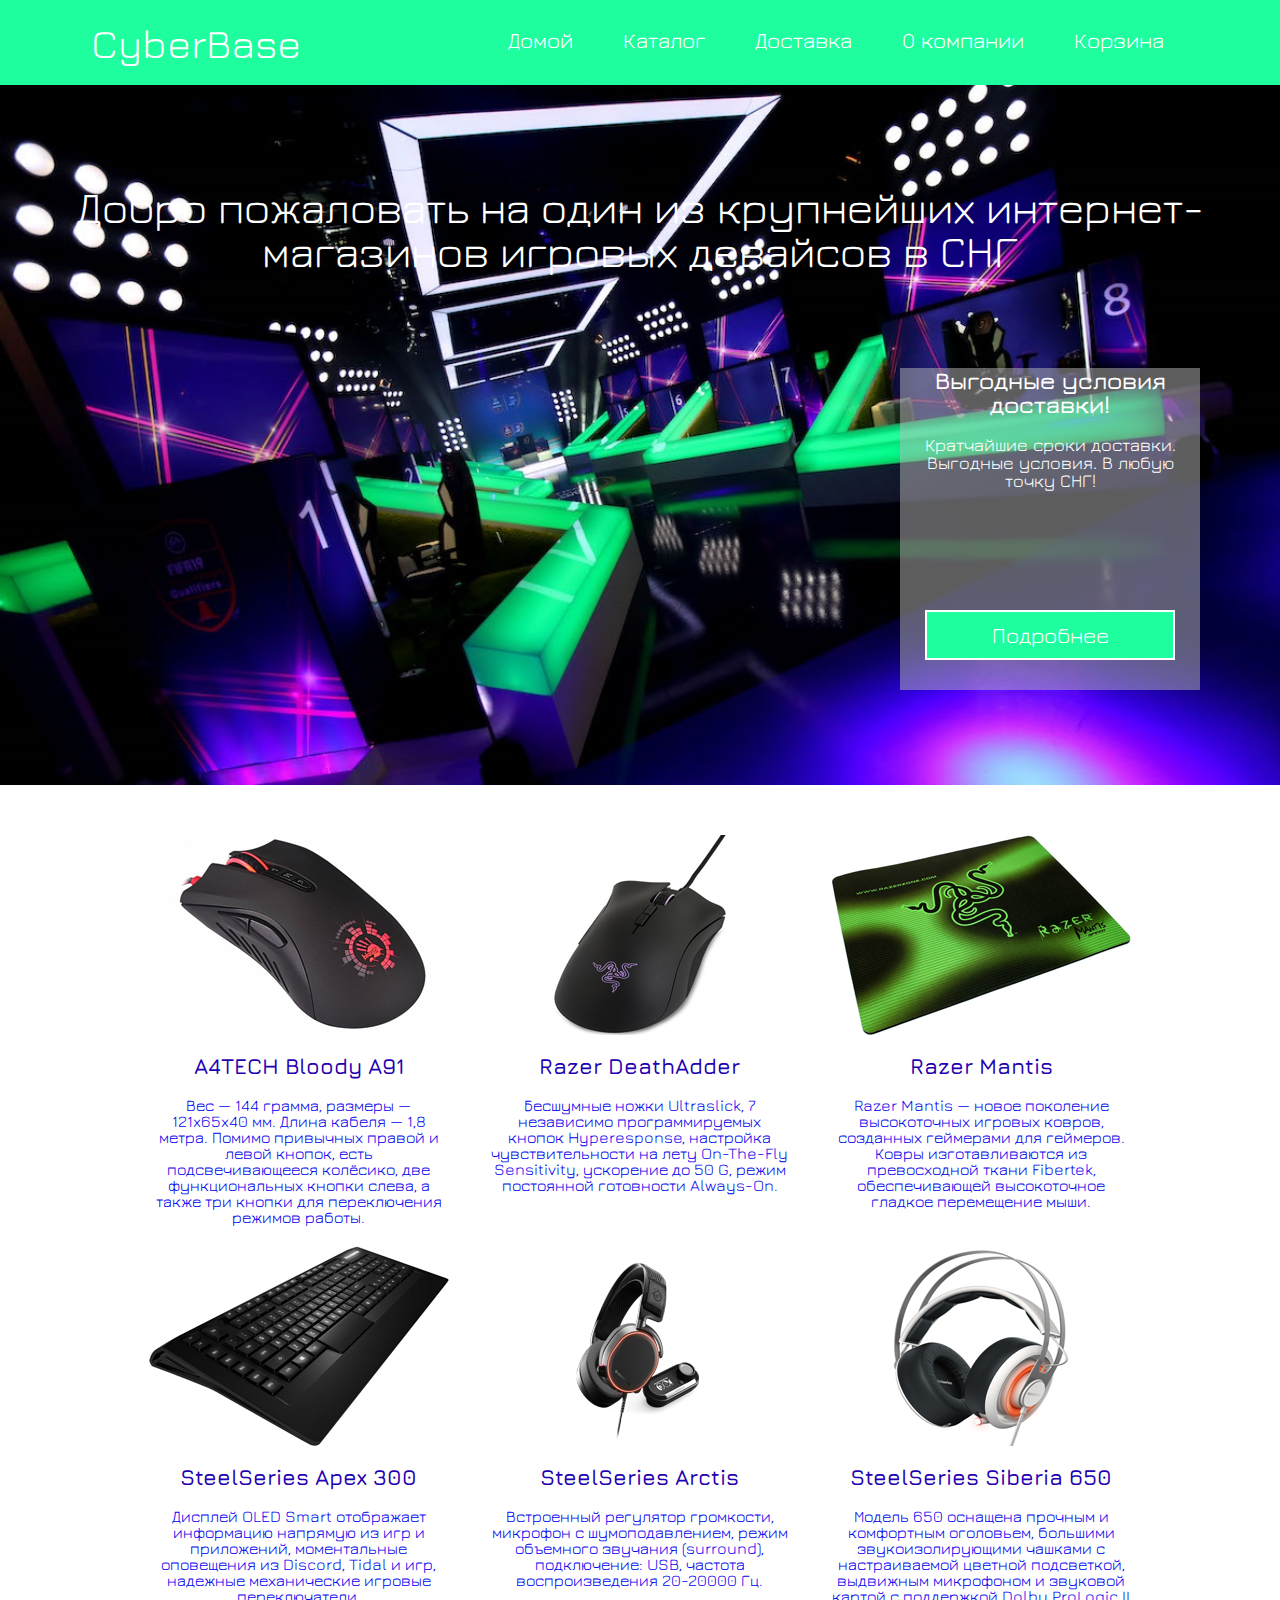
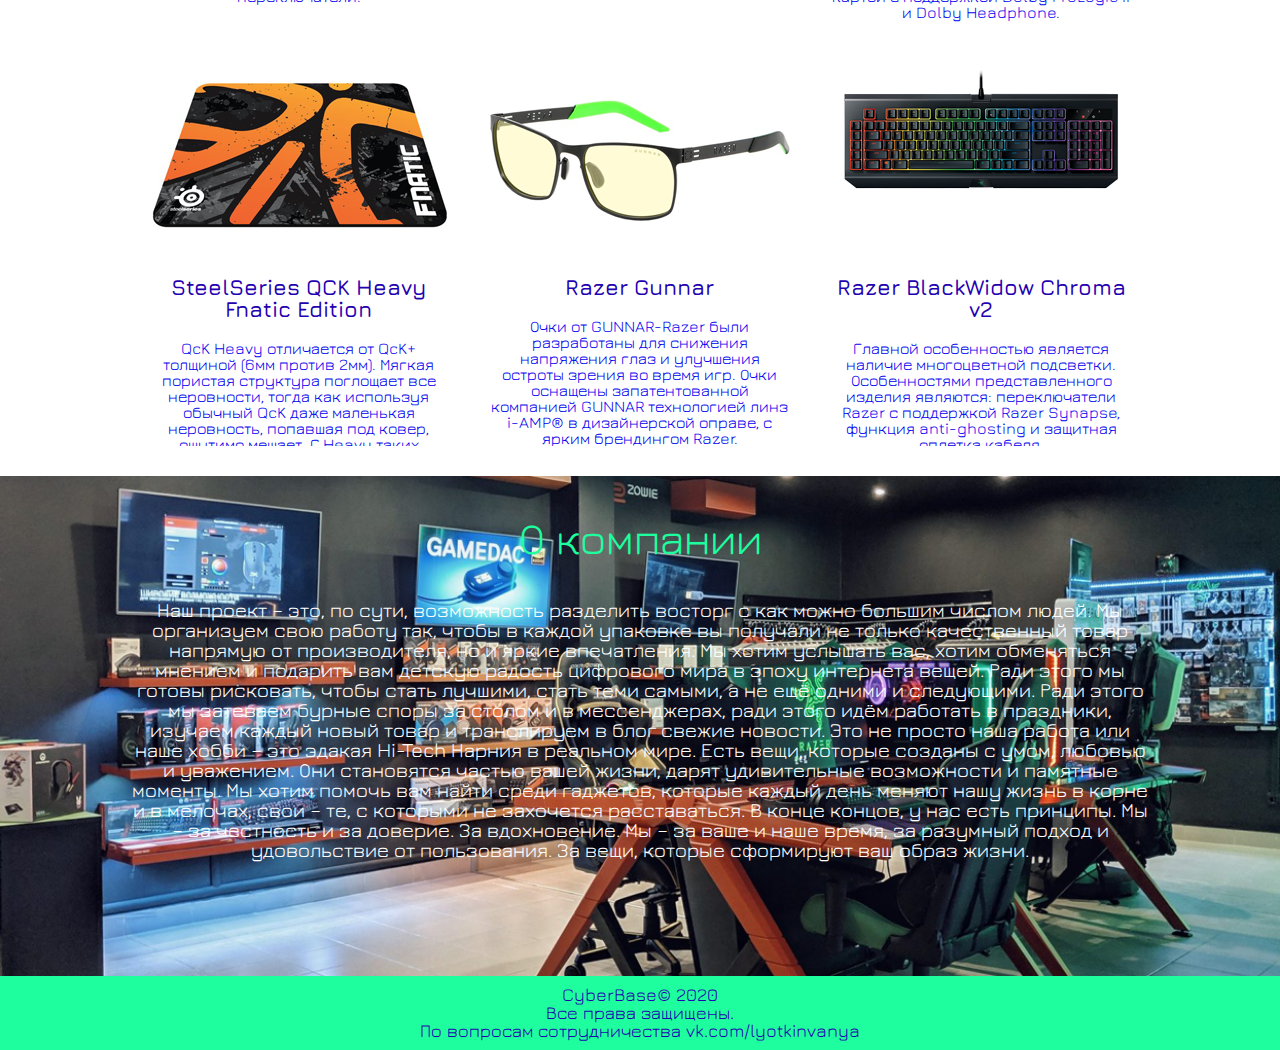
<file: index.html>
<!DOCTYPE html>
<html lang="en">
<head>
	<meta charset="UTF-8">
	<title>CyberBase</title>
	<link rel="stylesheet" href="style.css">
	<link href="https://fonts.googleapis.com/css?family=Jura&display=swap" rel="stylesheet">

</head>
<body>
	
	<header class="header">
		<h1 class="header__logo">CyberBase</h1>
		<div class="header__navigation">
			<a class="header__navigation-link" href="../test_site/index.html">Домой</a>
			<a class="header__navigation-link" href="#catalog">Каталог</a>
			<a class="header__navigation-link" href="delivery/delivery.html#delivery">Доставка</a>
			<a class="header__navigation-link" href="#about">О компании</a>
			<a class="header__navigation-link" href="">Корзина</a>
		</div>
	</header>
	<main>
		<div class="homepage">
			<h1 class="homepage__title">Добро пожаловать на один из крупнейших интернет-магазинов игровых девайсов в СНГ</h1>
			<div class="homepage__wrapper">
				<h3 class="homepage__wrapper-title">Выгодные условия доставки!</h3>
				<p class="homepage__wrapper-description">Кратчайшие сроки доставки. Выгодные условия. В любую точку СНГ!</p>
				<form class="homepage__wrapper-send"><a href="delivery/delivery.html#delivery"><button type="button" class="homepage__wrapper-send_button">Подробнее</button></a></form>
			</div>
		</div>

		<div class="gallery"><a name="catalog"></a>
			<ul class="gallery__list">
				<li class="gallery__list-item">
					<a class="gallery__list-item_link" href="bloodya91/bloodya91.html">
						<img class="gallery__list-item_photo" src="images/bloodya91.png" alt="">
						<h3 class="gallery__list-item_name">A4TECH Bloody A91</h3>
						<p class="gallery__list-item_info">Вес — 144 грамма, размеры — 121x65x40 мм. Длина кабеля — 1,8 метра. Помимо привычных правой и левой кнопок, есть подсвечивающееся колёсико, две функциональных кнопки слева, а также три кнопки для переключения режимов работы.</p>
					</a>
				</li>

				<li class="gallery__list-item">
					<a class="gallery__list-item_link" href="deathadder/deathadder.html">
						<img class="gallery__list-item_photo" src="images/deathadder.png" alt="">
						<h3 class="gallery__list-item_name">Razer DeathAdder</h3>
						<p class="gallery__list-item_info">Бесшумные ножки Ultraslick, 7 независимо программируемых кнопок Hyperesponse, настройка чувствительности на лету On-The-Fly Sensitivity, ускорение до 50 G, режим постоянной готовности Always-On.</p>
					</a>
				</li>

				<li class="gallery__list-item">
					<a class="gallery__list-item_link" href="razermantisspeed/razermantisspeed.html">
						<img class="gallery__list-item_photo" src="images/razermantisspeed.png" alt="">
						<h3 class="gallery__list-item_name">Razer Mantis</h3>
						<p class="gallery__list-item_info">Razer Mantis — новое поколение высокоточных игровых ковров, созданных геймерами для геймеров. Ковры изготавливаются из превосходной ткани Fibertek, обеспечивающей высокоточное гладкое перемещение мыши.</p>
					</a>
				</li>

				<li class="gallery__list-item">
					<a class="gallery__list-item_link" href="ssapex300/ssapex300.html">
						<img class="gallery__list-item_photo" src="images/ssapex300.png" alt="">
						<h3 class="gallery__list-item_name">SteelSeries Apex 300</h3>
						<p class="gallery__list-item_info">Дисплей OLED Smart отображает информацию напрямую из игр и приложений, моментальные оповещения из Discord, Tidal и игр, надежные механические игровые переключатели.</p>
					</a>
				</li>

				<li class="gallery__list-item">
					<a class="gallery__list-item_link" href="ssarctis/ssarctis.html">
						<img class="gallery__list-item_photo" src="images/ssarctis.png" alt="">
						<h3 class="gallery__list-item_name">SteelSeries Arctis</h3>
						<p class="gallery__list-item_info">Встроенный регулятор громкости, микрофон с шумоподавлением, режим объемного звучания (surround), подключение: USB, частота воспроизведения 20-20000 Гц.</p>
					</a>
				</li>

				<li class="gallery__list-item">
					<a class="gallery__list-item_link" href="sssiberia650/sssiberia650.html">
						<img class="gallery__list-item_photo" src="images/sssiberia650.png" alt="">
						<h3 class="gallery__list-item_name">SteelSeries Siberia 650</h3>
						<p class="gallery__list-item_info">Модель 650 оснащена прочным и комфортным оголовьем, большими звукоизолирующими чашками с настраиваемой цветной подсветкой, выдвижным микрофоном и звуковой картой с поддержкой Dolby ProLogic II и Dolby Headphone.</p>
					</a>
				</li>

				<li class="gallery__list-item">
					<a class="gallery__list-item_link" href="qckheavy/qckheavy.html">
						<img class="gallery__list-item_photo" src="images/qckheavy.png" alt="">
						<h3 class="gallery__list-item_name">SteelSeries QCK Heavy Fnatic Edition</h3>
						<p class="gallery__list-item_info">QcK Heavy отличается от QcK+ толщиной (6мм против 2мм). Мягкая пористая структура поглощает все неровности, тогда как используя обычный QcK даже маленькая неровность, попавшая под ковер, ощутимо мешает. С Heavy таких проблем не возникнет.</p>
					</a>
				</li>

				<li class="gallery__list-item">
					<a class="gallery__list-item_link" href="razergunnar/razergunnar.html">
						<img class="gallery__list-item_photo" src="images/razergunnar.png" alt="">
						<h3 class="gallery__list-item_name">Razer Gunnar</h3>
						<p class="gallery__list-item_info">Очки от GUNNAR-Razer были разработаны для снижения напряжения глаз и улучшения остроты зрения во время игр. Очки оснащены запатентованной компанией GUNNAR технологией линз i-AMP® в дизайнерской оправе, с ярким брендингом Razer.</p>
					</a>
				</li>

				<li class="gallery__list-item">
					<a class="gallery__list-item_link" href="blackwidow/blackwidow.html">
						<img class="gallery__list-item_photo" src="images/blackwidow.png" alt="">
						<h3 class="gallery__list-item_name">Razer BlackWidow Chroma v2</h3>
						<p class="gallery__list-item_info">Главной особенностью является наличие многоцветной подсветки. Особенностями представленного изделия являются: переключатели Razer с поддержкой Razer Synapse, функция anti-ghosting и защитная оплетка кабеля.</p>
					</a>
				</li>
			</ul>
		</div>

		<div class="about"><a name="about"></a>
			<h2 class="about__title">О компании</h2>
			<p class="about__info">Наш проект – это, по сути, возможность разделить восторг с как можно большим числом людей. Мы организуем свою работу так, чтобы в каждой упаковке вы получали не только качественный товар напрямую от производителя, но и яркие впечатления. Мы хотим услышать вас, хотим обменяться мнением и подарить вам детскую радость цифрового мира в эпоху интернета вещей. Ради этого мы готовы рисковать, чтобы стать лучшими, стать теми самыми, а не ещё одними и следующими. Ради этого мы затеваем бурные споры за столом и в мессенджерах, ради этого идём работать в праздники, изучаем каждый новый товар и транслируем в блог свежие новости. Это не просто наша работа или наше хобби – это эдакая Hi-Tech Нарния в реальном мире. Есть вещи, которые созданы с умом, любовью и уважением. Они становятся частью вашей жизни, дарят удивительные возможности и памятные моменты. Мы хотим помочь вам найти среди гаджетов, которые каждый день меняют нашу жизнь в корне и в мелочах, свои – те, с которыми не захочется расставаться. В конце концов, у нас есть принципы. Мы – за честность и за доверие. За вдохновение. Мы – за ваше и наше время, за разумный подход и удовольствие от пользования. За вещи, которые сформируют ваш образ жизни. </p>
		</div>

		<footer class="footer">
			<ul>
				<li>CyberBase© 2020</li>
				<li>Все права защищены.</li>
				<li>По вопросам сотрудничества <a class="footer__link" href="https://vk.com/lyotkinvanya">vk.com/lyotkinvanya</a></li>
			</ul>
		</footer>

	</main>



</body>
</html>
</file>
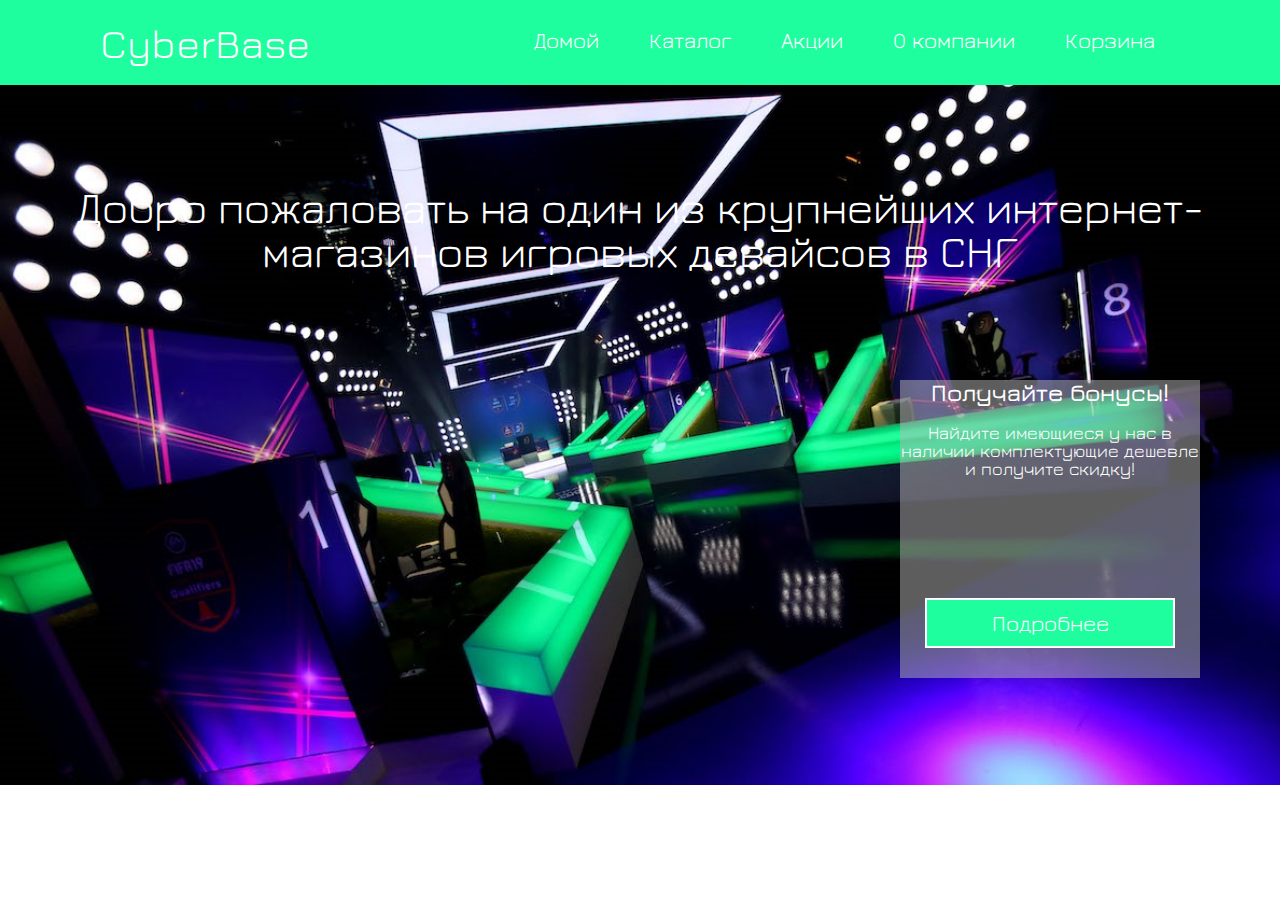
<file: bloodya91.html>
<!DOCTYPE html>
<html lang="en">
<head>
	<meta charset="UTF-8">
	<title>CyberBase</title>
	<link rel="stylesheet" href="style.css">
	<link href="https://fonts.googleapis.com/css?family=Jura&display=swap" rel="stylesheet">

</head>
<body>
	
	<header class="header">
		<div class="header__logo"><h1>CyberBase</h1></div>
		<div class="header__navigation">
			<a class="header__navigation-link" href="">Домой</a>
			<a class="header__navigation-link" href="">Каталог</a>
			<a class="header__navigation-link" href="">Акции</a>
			<a class="header__navigation-link" href="">О компании</a>
			<a class="header__navigation-link" href="">Корзина</a>
		</div>
	</header>
	<main>
		<div class="homepage">
			<h1 class="homepage__title">Добро пожаловать на один из крупнейших интернет-магазинов игровых девайсов в СНГ</h1>
			<div class="homepage__wrapper">
				<h3 class="homepage__wrapper-title">Получайте бонусы!</h3>
				<p class="homepage__wrapper-description">Найдите имеющиеся у нас в наличии комплектующие дешевле и получите скидку!</p>
				<form class="homepage__wrapper-send"><button type="button" class="homepage__wrapper-send_button">Подробнее</button></form>
			</div>
		</div>
</file>
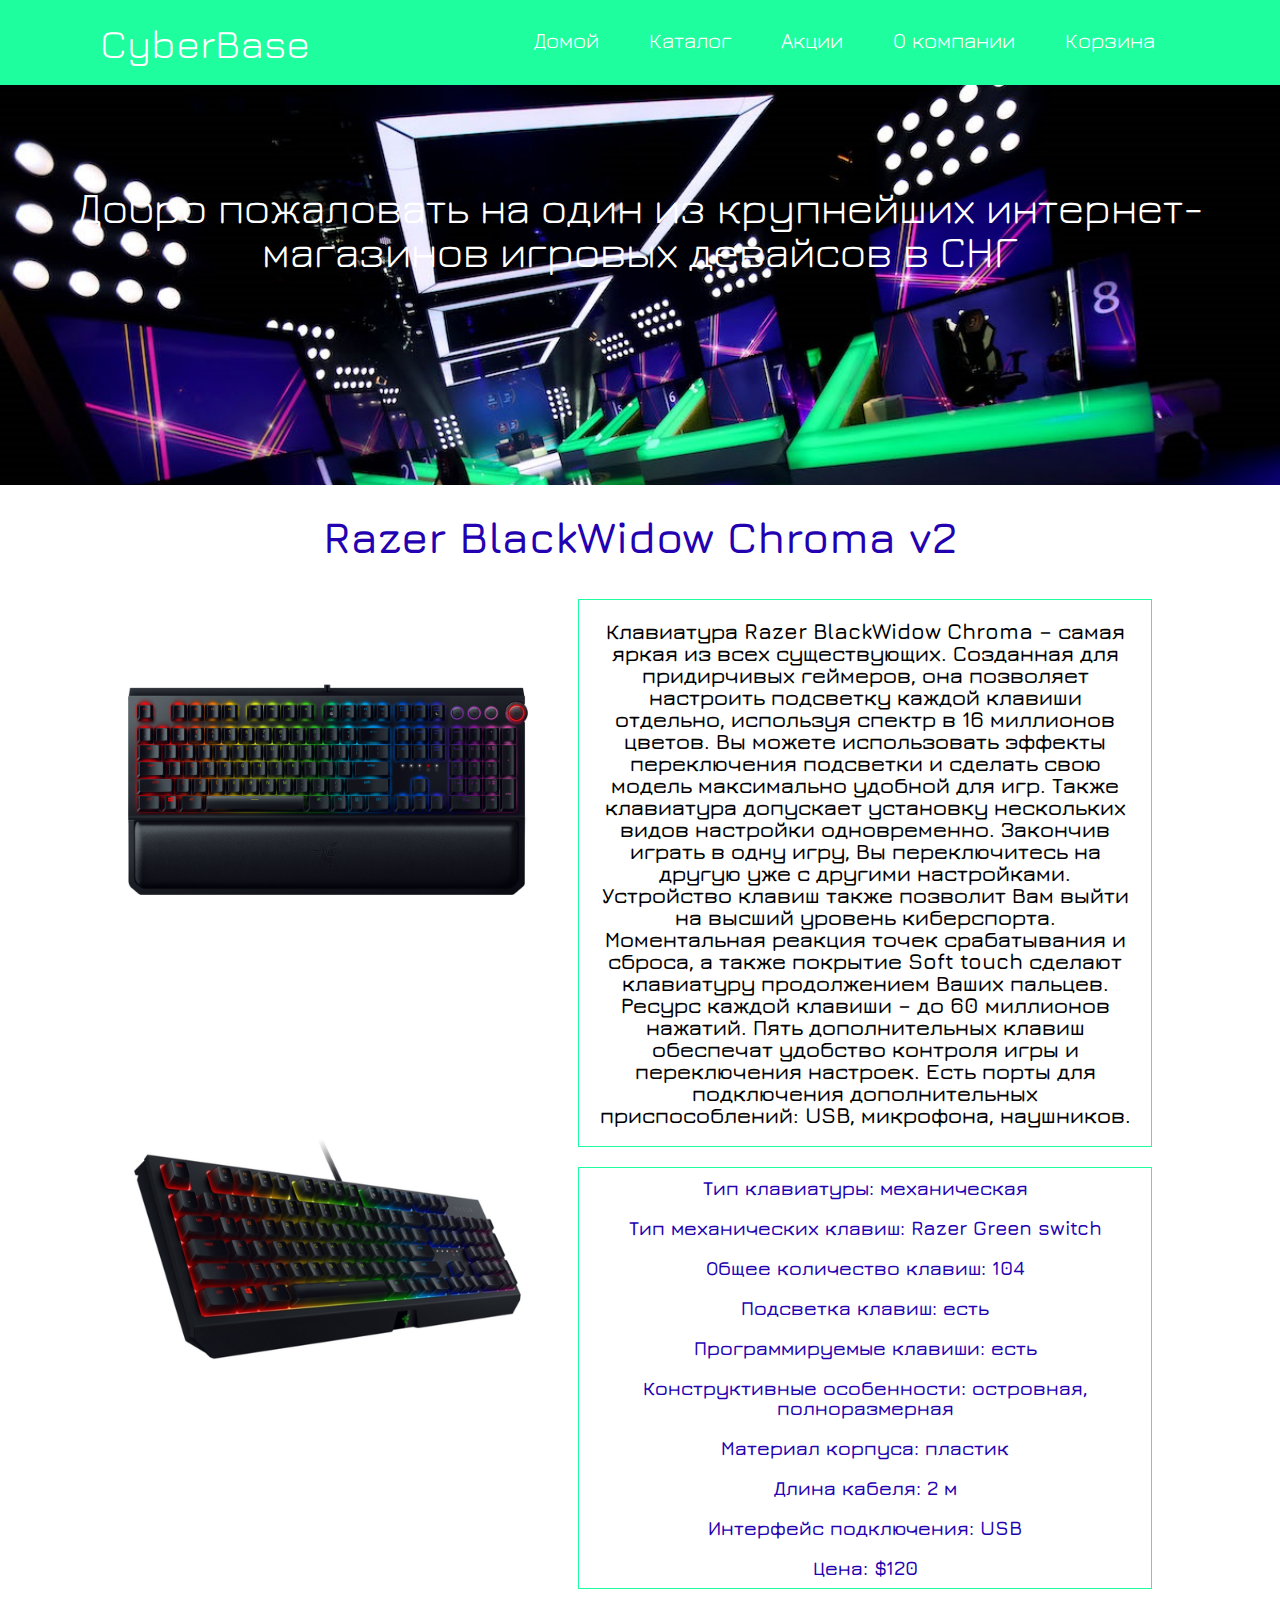
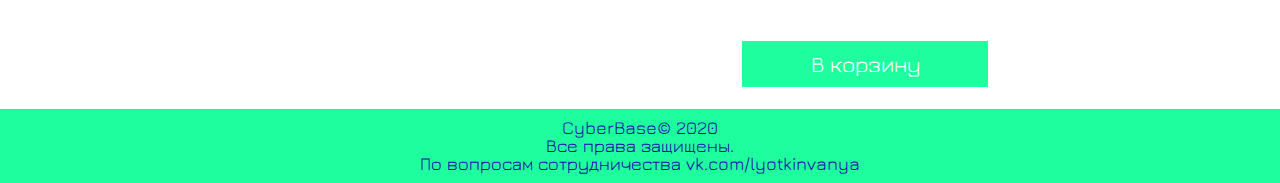
<file: blackwidow/blackwidow.html>
<!DOCTYPE html>
<html lang="en">
<head>
	<meta charset="UTF-8">
	<title>CyberBase</title>
	<link rel="stylesheet" href="blackwidow.css">
	<link href="https://fonts.googleapis.com/css?family=Jura&display=swap" rel="stylesheet">

</head>
<body>
	
	<header class="header">
		<h1 class="header__logo">CyberBase</h1>
		<div class="header__navigation">
			<a class="header__navigation-link" href="../index.html">Домой</a>
			<a class="header__navigation-link" href="../index.html#catalog">Каталог</a>
			<a class="header__navigation-link" href="">Акции</a>
			<a class="header__navigation-link" href="../index.html#about">О компании</a>
			<a class="header__navigation-link" href="">Корзина</a>
		</div>
	</header>
	<main>
		<div class="homepage">
			<h1 class="homepage__title">Добро пожаловать на один из крупнейших интернет-магазинов игровых девайсов в СНГ</h1>
		</div>

		<div class="description">
		<h1 class="description__title">Razer BlackWidow Chroma v2</h1>
			<div class="details">
				<div class="details__pictures">
					<img class="details__pictures-item" src="../images/	blackwidowmain.png" alt="">
					<img class="details__pictures-item" src="../images/	blackwidowmain2.png" alt="">
				</div>
				<div class="details__info">
					<p class="details__info-text">Клавиатура Razer BlackWidow Chroma – самая яркая из всех существующих. Созданная для придирчивых геймеров, она позволяет настроить подсветку каждой клавиши отдельно, используя спектр в 16 миллионов цветов. Вы можете использовать эффекты переключения подсветки и сделать свою модель максимально удобной для игр. Также клавиатура допускает установку нескольких видов настройки одновременно. Закончив играть в одну игру, Вы переключитесь на другую уже с другими настройками. Устройство клавиш также позволит Вам выйти на высший уровень киберспорта. Моментальная реакция точек срабатывания и сброса, а также покрытие Soft touch сделают клавиатуру продолжением Ваших пальцев. Ресурс каждой клавиши – до 60 миллионов нажатий. Пять дополнительных клавиш обеспечат удобство контроля игры и переключения настроек. Есть порты для подключения дополнительных приспособлений: USB, микрофона, наушников.</p>
					<ul class="details__info-list">
						<li class="details__info-list_item">Тип клавиатуры: механическая</li>
						<li class="details__info-list_item">Тип механических клавиш: Razer Green switch</li>
						<li class="details__info-list_item">Общее количество клавиш: 104</li>
						<li class="details__info-list_item">Подсветка клавиш: есть</li>
						<li class="details__info-list_item">Программируемые клавиши: есть</li>
						<li class="details__info-list_item">Конструктивные особенности: островная, полноразмерная</li>
						<li class="details__info-list_item">Материал корпуса: пластик</li>
						<li class="details__info-list_item">Длина кабеля: 2 м</li>
						<li class="details__info-list_item">Интерфейс подключения: USB</li>
						<li class="details__info-list_item">Цена: $120</li>
					</ul>
					<form class="details__info-send"><button type="button" class="details__info-send_button">В корзину</button></form>
				</div>
			</div>
		</div>
		
		<footer class="footer">
			<ul>
				<li>CyberBase© 2020</li>
				<li>Все права защищены.</li>
				<li>По вопросам сотрудничества <a class="footer__link" href="https://vk.com/lyotkinvanya">vk.com/lyotkinvanya</a></li>
			</ul>
		</footer>

	</main>
</body>
</html>
</file>
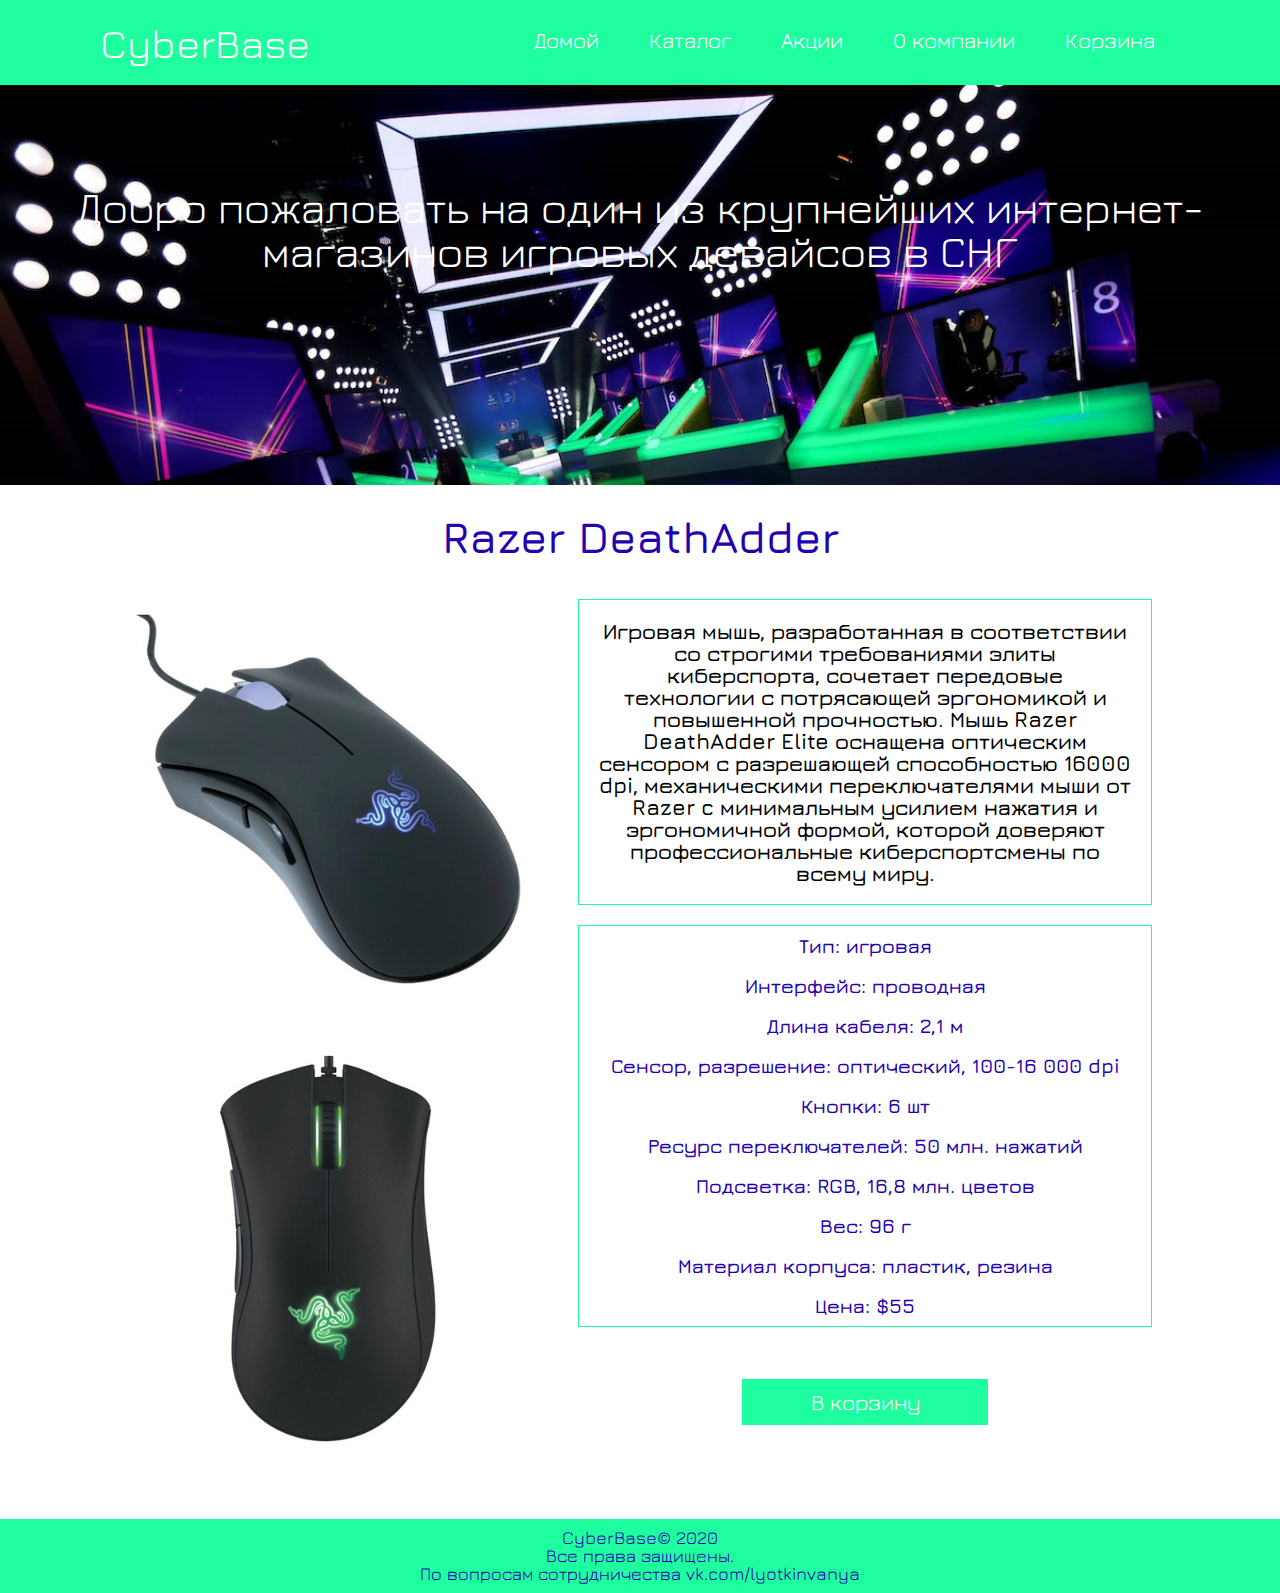
<file: deathadder/deathadder.html>
<!DOCTYPE html>
<html lang="en">
<head>
	<meta charset="UTF-8">
	<title>CyberBase</title>
	<link rel="stylesheet" href="deathadder.css">
	<link href="https://fonts.googleapis.com/css?family=Jura&display=swap" rel="stylesheet">

</head>
<body>
	
	<header class="header">
		<h1 class="header__logo">CyberBase</h1>
		<div class="header__navigation">
			<a class="header__navigation-link" href="../index.html">Домой</a>
			<a class="header__navigation-link" href="../index.html#catalog">Каталог</a>
			<a class="header__navigation-link" href="">Акции</a>
			<a class="header__navigation-link" href="../index.html#about">О компании</a>
			<a class="header__navigation-link" href="">Корзина</a>
		</div>
	</header>
	<main>
		<div class="homepage">
			<h1 class="homepage__title">Добро пожаловать на один из крупнейших интернет-магазинов игровых девайсов в СНГ</h1>
		</div>

		<div class="description">
		<h1 class="description__title">Razer DeathAdder</h1>
			<div class="details">
				<div class="details__pictures">
					<img class="details__pictures-item" src="../images/	deathaddermain.png" alt="">
					<img class="details__pictures-item" src="../images/	deathaddermain2.png" alt="">
				</div>
				<div class="details__info">
					<p class="details__info-text">Игровая мышь, разработанная в соответствии со строгими требованиями элиты киберспорта, сочетает передовые технологии с потрясающей эргономикой и повышенной прочностью. Мышь Razer DeathAdder Elite оснащена оптическим сенсором с разрешающей способностью 16000 dpi, механическими переключателями мыши от Razer c минимальным усилием нажатия и эргономичной формой, которой доверяют профессиональные киберспортсмены по всему миру.</p>
					<ul class="details__info-list">
						<li class="details__info-list_item">Тип: игровая</li>
						<li class="details__info-list_item">Интерфейс: проводная</li>
						<li class="details__info-list_item">Длина кабеля: 2,1 м</li>
						<li class="details__info-list_item">Сенсор, разрешение: оптический, 100-16 000 dpi</li>
						<li class="details__info-list_item">Кнопки: 6 шт</li>
						<li class="details__info-list_item">Ресурс переключателей: 50 млн. нажатий</li>
						<li class="details__info-list_item">Подсветка: RGB, 16,8 млн. цветов</li>
						<li class="details__info-list_item">Вес: 96 г</li>
						<li class="details__info-list_item">Материал корпуса: пластик, резина</li>
						<li class="details__info-list_item">Цена: $55</li>
					</ul>
					<form class="details__info-send"><button type="button" class="details__info-send_button">В корзину</button></form>
				</div>
			</div>
		</div>
		
		<footer class="footer">
			<ul>
				<li>CyberBase© 2020</li>
				<li>Все права защищены.</li>
				<li>По вопросам сотрудничества <a class="footer__link" href="https://vk.com/lyotkinvanya">vk.com/lyotkinvanya</a></li>
			</ul>
		</footer>

	</main>
</body>
</html>
</file>
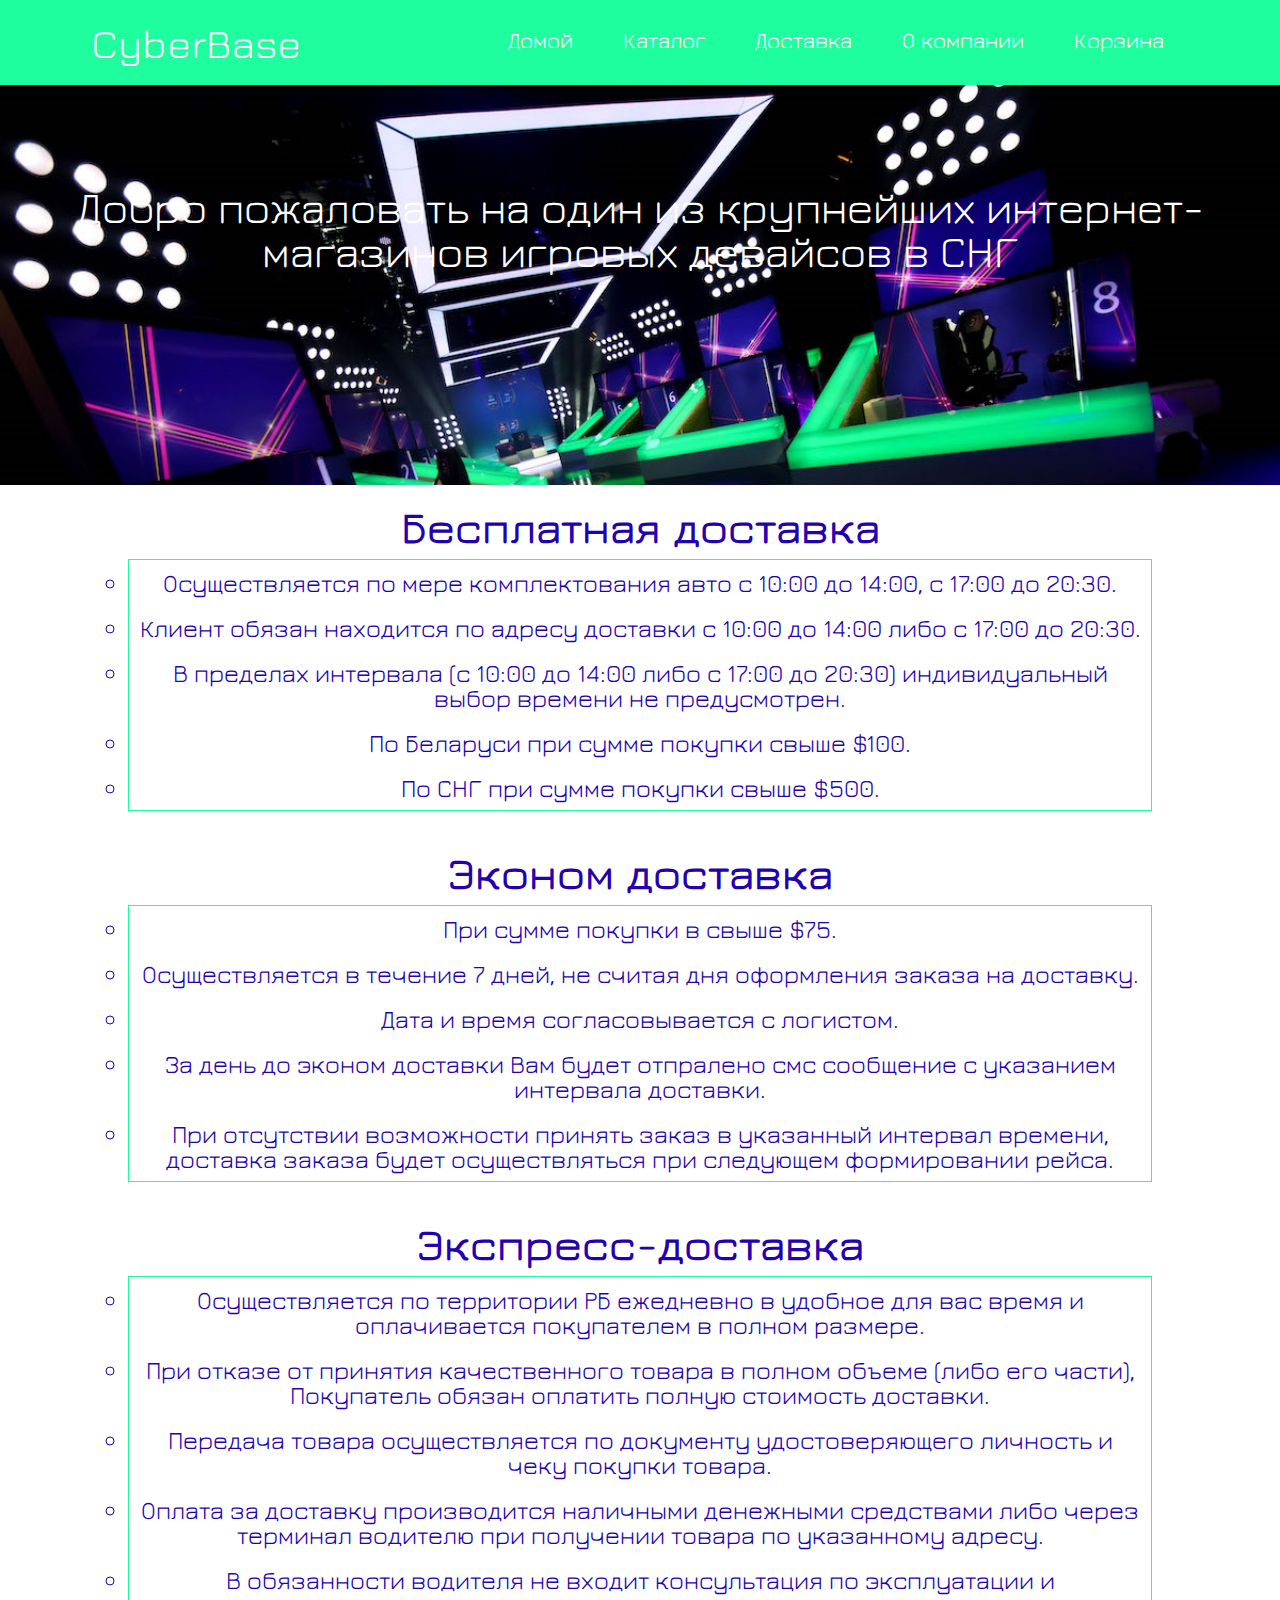
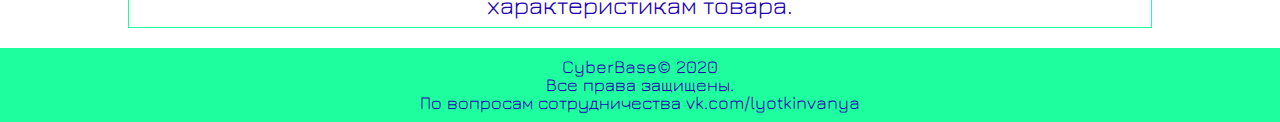
<file: delivery/delivery.html>
<!DOCTYPE html>
<html lang="en">
<head>
	<meta charset="UTF-8">
	<title>CyberBase</title>
	<link rel="stylesheet" href="delivery.css">
	<link href="https://fonts.googleapis.com/css?family=Jura&display=swap" rel="stylesheet">

</head>
<body>
	
	<header class="header">
		<h1 class="header__logo">CyberBase</h1>
		<div class="header__navigation">
			<a class="header__navigation-link" href="../index.html">Домой</a>
			<a class="header__navigation-link" href="../index.html#catalog">Каталог</a>
			<a class="header__navigation-link" href="#delivery">Доставка</a>
			<a class="header__navigation-link" href="../index.html#about">О компании</a>
			<a class="header__navigation-link" href="">Корзина</a>
		</div>
	</header>
	<main>
		<div class="homepage">
			<h1 class="homepage__title">Добро пожаловать на один из крупнейших интернет-магазинов игровых девайсов в СНГ</h1>
		</div>

		<div class="delivery"><a name="delivery"></a>
			<section class="delivery__free">
				<h2 class="delivery__title">Бесплатная доставка</h2>
				<ul class="delivery__list">
					<li class="delivery__list-item">Осуществляется по мере комплектования авто с 10:00 до 14:00, с 17:00 до 20:30.</li>
					<li class="delivery__list-item">Клиент обязан находится по адресу доставки с 10:00 до 14:00 либо с 17:00 до 20:30.</li>
					<li class="delivery__list-item">В пределах интервала (с 10:00 до 14:00 либо с 17:00 до 20:30) индивидуальный выбор времени не предусмотрен.</li>
					<li class="delivery__list-item">По Беларуси при сумме покупки свыше $100.</li>
					<li class="delivery__list-item">По СНГ при сумме покупки свыше $500.</li>
				</ul>
			</section>
			<section class="delivery__econom">
				<h2 class="delivery__title">Эконом доставка</h2>
				<ul class="delivery__list">
					<li class="delivery__list-item">При сумме покупки в свыше $75.</li>
					<li class="delivery__list-item">Осуществляется в течение 7 дней, не считая дня оформления заказа на доставку.</li>
					<li class="delivery__list-item">Дата и время согласовывается с логистом.</li>
					<li class="delivery__list-item">За день до эконом доставки Вам будет отпралено смс сообщение с указанием интервала доставки.</li>
					<li class="delivery__list-item">При отсутствии возможности принять заказ в указанный интервал времени, доставка заказа будет осуществляться при следующем формировании рейса.</li>
				</ul>
			</section>
			<section class="delivery__express">
				<h2 class="delivery__title">Экспресс-доставка</h2>
				<ul class="delivery__list">
					<li class="delivery__list-item">Осуществляется по территории РБ ежедневно в удобное для вас время и оплачивается покупателем в полном размере.</li>
					<li class="delivery__list-item">При отказе от принятия качественного товара в полном объеме (либо его части), Покупатель обязан оплатить полную стоимость доставки.</li>
					<li class="delivery__list-item">Передача товара осуществляется по документу удостоверяющего личность и чеку покупки товара.</li>
					<li class="delivery__list-item">Оплата за доставку производится наличными денежными средствами либо через терминал водителю при получении товара по указанному адресу.</li>
					<li class="delivery__list-item">В обязанности водителя не входит консультация по эксплуатации и характеристикам товара.</li>
				</ul>
			</section>
		</div>


		<footer class="footer">
			<ul>
				<li>CyberBase© 2020</li>
				<li>Все права защищены.</li>
				<li>По вопросам сотрудничества <a class="footer__link" href="https://vk.com/lyotkinvanya">vk.com/lyotkinvanya</a></li>
			</ul>
		</footer>

	</main>
</body>
</html>
</file>
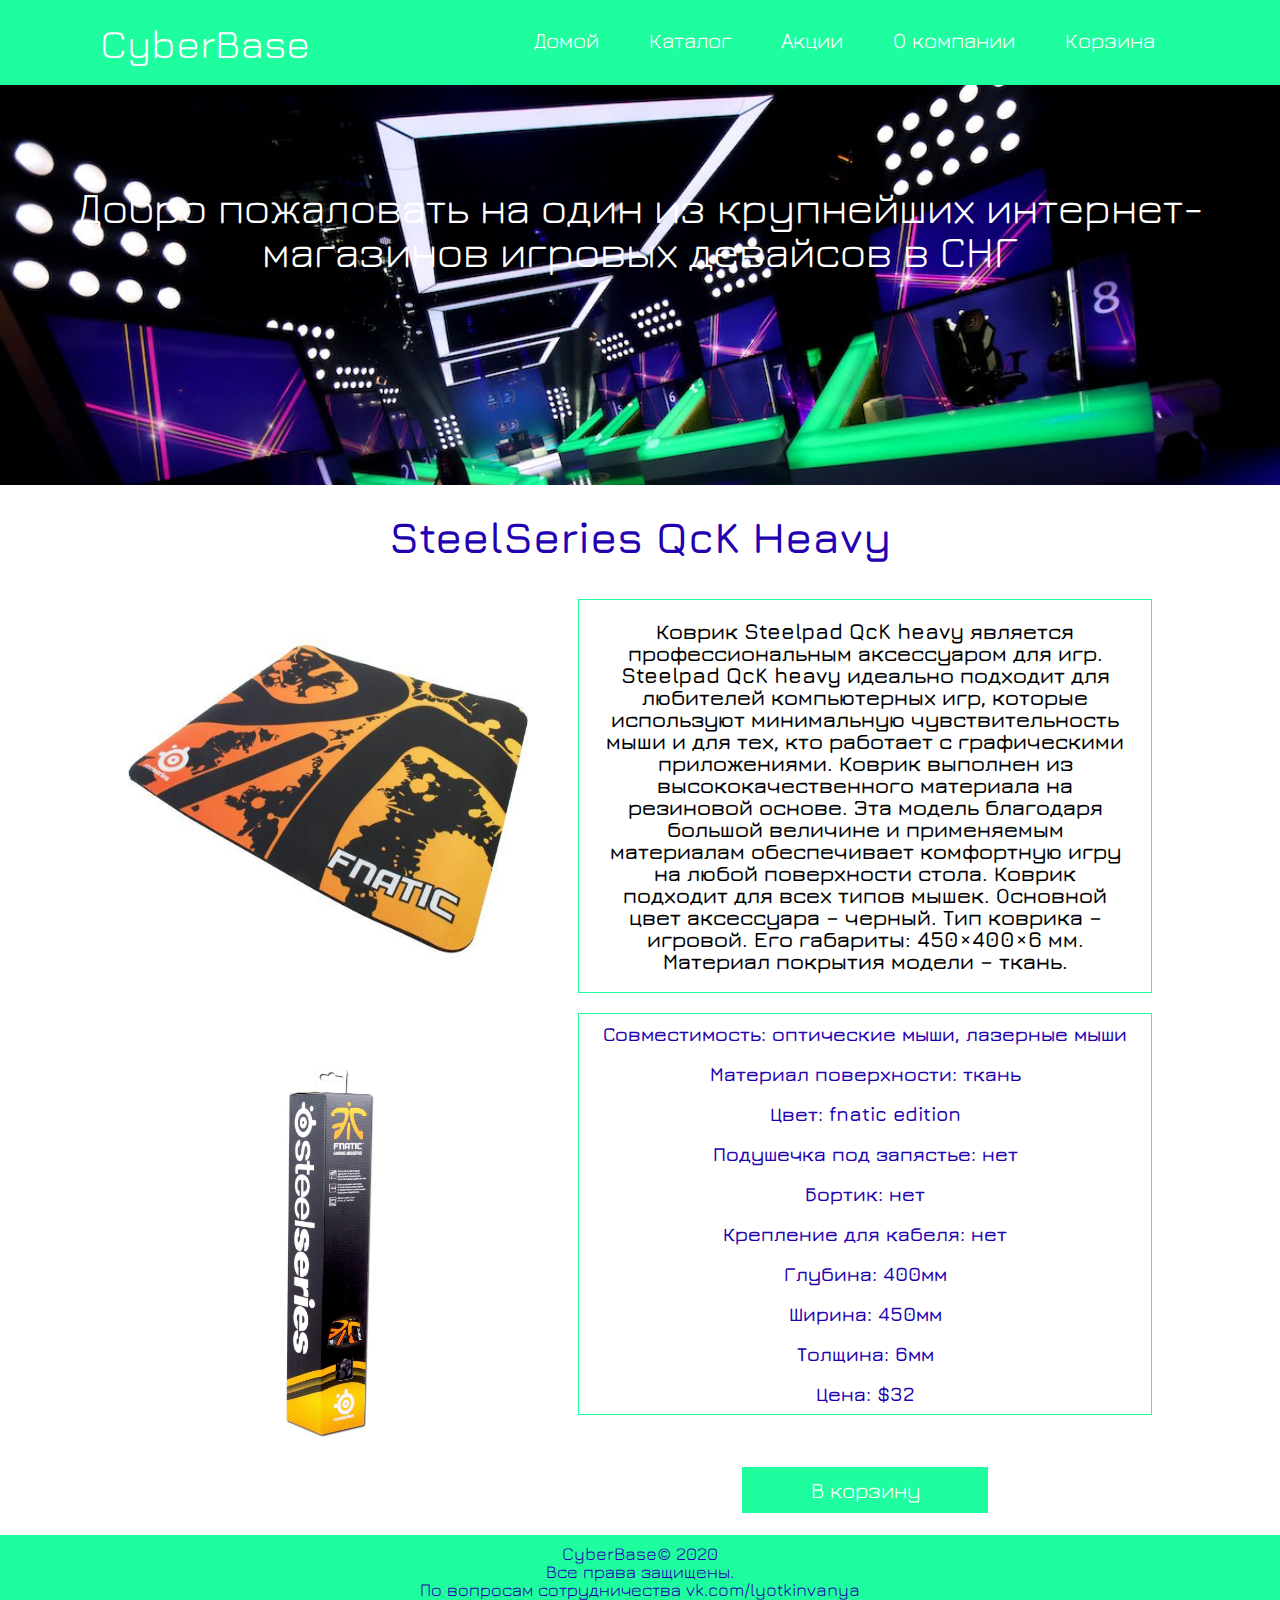
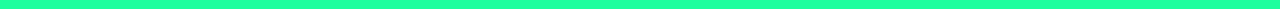
<file: qckheavy/qckheavy.html>
<!DOCTYPE html>
<html lang="en">
<head>
	<meta charset="UTF-8">
	<title>CyberBase</title>
	<link rel="stylesheet" href="qckheavy.css">
	<link href="https://fonts.googleapis.com/css?family=Jura&display=swap" rel="stylesheet">

</head>
<body>
	
	<header class="header">
		<h1 class="header__logo">CyberBase</h1>
		<div class="header__navigation">
			<a class="header__navigation-link" href="../index.html">Домой</a>
			<a class="header__navigation-link" href="../index.html#catalog">Каталог</a>
			<a class="header__navigation-link" href="">Акции</a>
			<a class="header__navigation-link" href="../index.html#about">О компании</a>
			<a class="header__navigation-link" href="">Корзина</a>
		</div>
	</header>
	<main>
		<div class="homepage">
			<h1 class="homepage__title">Добро пожаловать на один из крупнейших интернет-магазинов игровых девайсов в СНГ</h1>
		</div>

		<div class="description">
		<h1 class="description__title">SteelSeries QcK Heavy</h1>
			<div class="details">
				<div class="details__pictures">
					<img class="details__pictures-item" src="../images/qckheavymain.png" alt="">
					<img class="details__pictures-item" src="../images/	qckheavymain2.png" alt="">
				</div>
				<div class="details__info">
					<p class="details__info-text">Коврик Steelpad QcK heavy является профессиональным аксессуаром для игр. Steelpad QcK heavy идеально подходит для любителей компьютерных игр, которые используют минимальную чувствительность мыши и для тех, кто работает с графическими приложениями. Коврик выполнен из высококачественного материала на резиновой основе. Эта модель благодаря большой величине и применяемым материалам обеспечивает комфортную игру на любой поверхности стола. Коврик подходит для всех типов мышек. Основной цвет аксессуара – черный. Тип коврика – игровой. Его габариты: 450×400×6 мм. Материал покрытия модели – ткань.</p>
					<ul class="details__info-list">
						<li class="details__info-list_item">Совместимость: оптические мыши, лазерные мыши</li>
						<li class="details__info-list_item">Материал поверхности: ткань</li>
						<li class="details__info-list_item">Цвет: fnatic edition</li>
						<li class="details__info-list_item">Подушечка под запястье: нет</li>
						<li class="details__info-list_item">Бортик: нет</li>
						<li class="details__info-list_item">Крепление для кабеля: нет</li>
						<li class="details__info-list_item">Глубина: 400мм</li>
						<li class="details__info-list_item">Ширина: 450мм</li>
						<li class="details__info-list_item">Толщина: 6мм</li>
						<li class="details__info-list_item">Цена: $32</li>
					</ul>
					<form class="details__info-send"><button type="button" class="details__info-send_button">В корзину</button></form>
				</div>
			</div>
		</div>
		
		<footer class="footer">
			<ul>
				<li>CyberBase© 2020</li>
				<li>Все права защищены.</li>
				<li>По вопросам сотрудничества <a class="footer__link" href="https://vk.com/lyotkinvanya">vk.com/lyotkinvanya</a></li>
			</ul>
		</footer>

	</main>
</body>
</html>
</file>
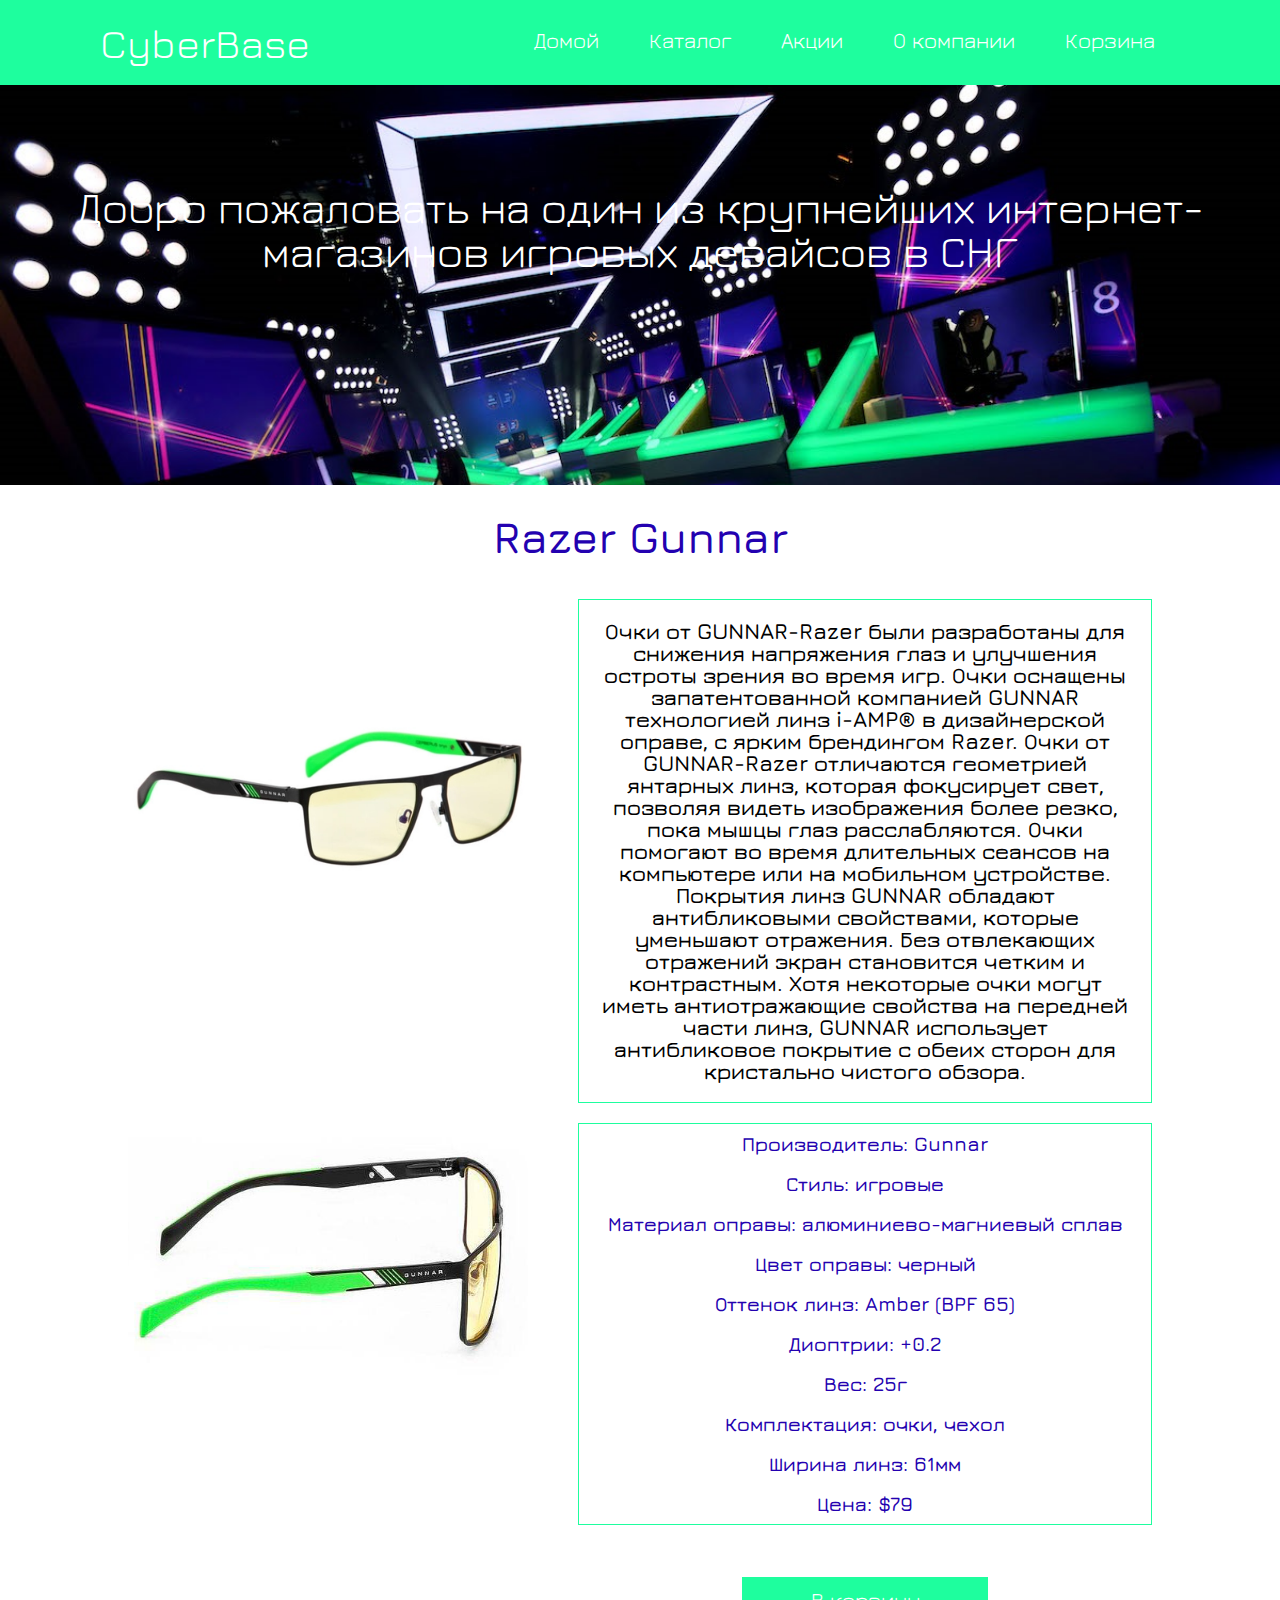
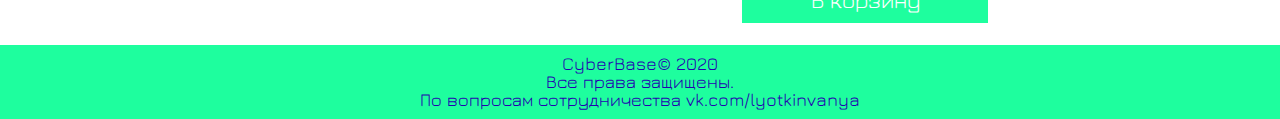
<file: razergunnar/razergunnar.html>
<!DOCTYPE html>
<html lang="en">
<head>
	<meta charset="UTF-8">
	<title>CyberBase</title>
	<link rel="stylesheet" href="razergunnar.css">
	<link href="https://fonts.googleapis.com/css?family=Jura&display=swap" rel="stylesheet">

</head>
<body>
	
	<header class="header">
		<h1 class="header__logo">CyberBase</h1>
		<div class="header__navigation">
			<a class="header__navigation-link" href="../index.html">Домой</a>
			<a class="header__navigation-link" href="../index.html#catalog">Каталог</a>
			<a class="header__navigation-link" href="">Акции</a>
			<a class="header__navigation-link" href="../index.html#about">О компании</a>
			<a class="header__navigation-link" href="">Корзина</a>
		</div>
	</header>
	<main>
		<div class="homepage">
			<h1 class="homepage__title">Добро пожаловать на один из крупнейших интернет-магазинов игровых девайсов в СНГ</h1>
		</div>

		<div class="description">
		<h1 class="description__title">Razer Gunnar</h1>
			<div class="details">
				<div class="details__pictures">
					<img class="details__pictures-item" src="../images/razergunnarmain2.png" alt="">
					<img class="details__pictures-item" src="../images/	razergunnarmain.png" alt="">
				</div>
				<div class="details__info">
					<p class="details__info-text">Очки от GUNNAR-Razer были разработаны для снижения напряжения глаз и улучшения остроты зрения во время игр. Очки оснащены запатентованной компанией GUNNAR технологией линз i-AMP® в дизайнерской оправе, с ярким брендингом Razer. Очки от GUNNAR-Razer отличаются геометрией янтарных линз, которая фокусирует свет, позволяя видеть изображения более резко, пока мышцы глаз расслабляются. Очки помогают во время длительных сеансов на компьютере или на мобильном устройстве. Покрытия линз GUNNAR обладают антибликовыми свойствами, которые уменьшают отражения. Без отвлекающих отражений экран становится четким и контрастным. Хотя некоторые очки могут иметь антиотражающие свойства на передней части линз, GUNNAR использует антибликовое покрытие с обеих сторон для кристально чистого обзора.</p>
					<ul class="details__info-list">
						<li class="details__info-list_item">Производитель: Gunnar</li>
						<li class="details__info-list_item">Стиль: игровые</li>
						<li class="details__info-list_item">Материал оправы: алюминиево-магниевый сплав</li>
						<li class="details__info-list_item">Цвет оправы: черный</li>
						<li class="details__info-list_item">Оттенок линз: Amber (BPF 65)</li>
						<li class="details__info-list_item">Диоптрии: +0.2</li>
						<li class="details__info-list_item">Вес: 25г</li>
						<li class="details__info-list_item">Комплектация: очки, чехол</li>
						<li class="details__info-list_item">Ширина линз: 61мм</li>
						<li class="details__info-list_item">Цена: $79</li>
					</ul>
					<form class="details__info-send"><button type="button" class="details__info-send_button">В корзину</button></form>
				</div>
			</div>
		</div>
		
		<footer class="footer">
			<ul>
				<li>CyberBase© 2020</li>
				<li>Все права защищены.</li>
				<li>По вопросам сотрудничества <a class="footer__link" href="https://vk.com/lyotkinvanya">vk.com/lyotkinvanya</a></li>
			</ul>
		</footer>

	</main>
</body>
</html>
</file>
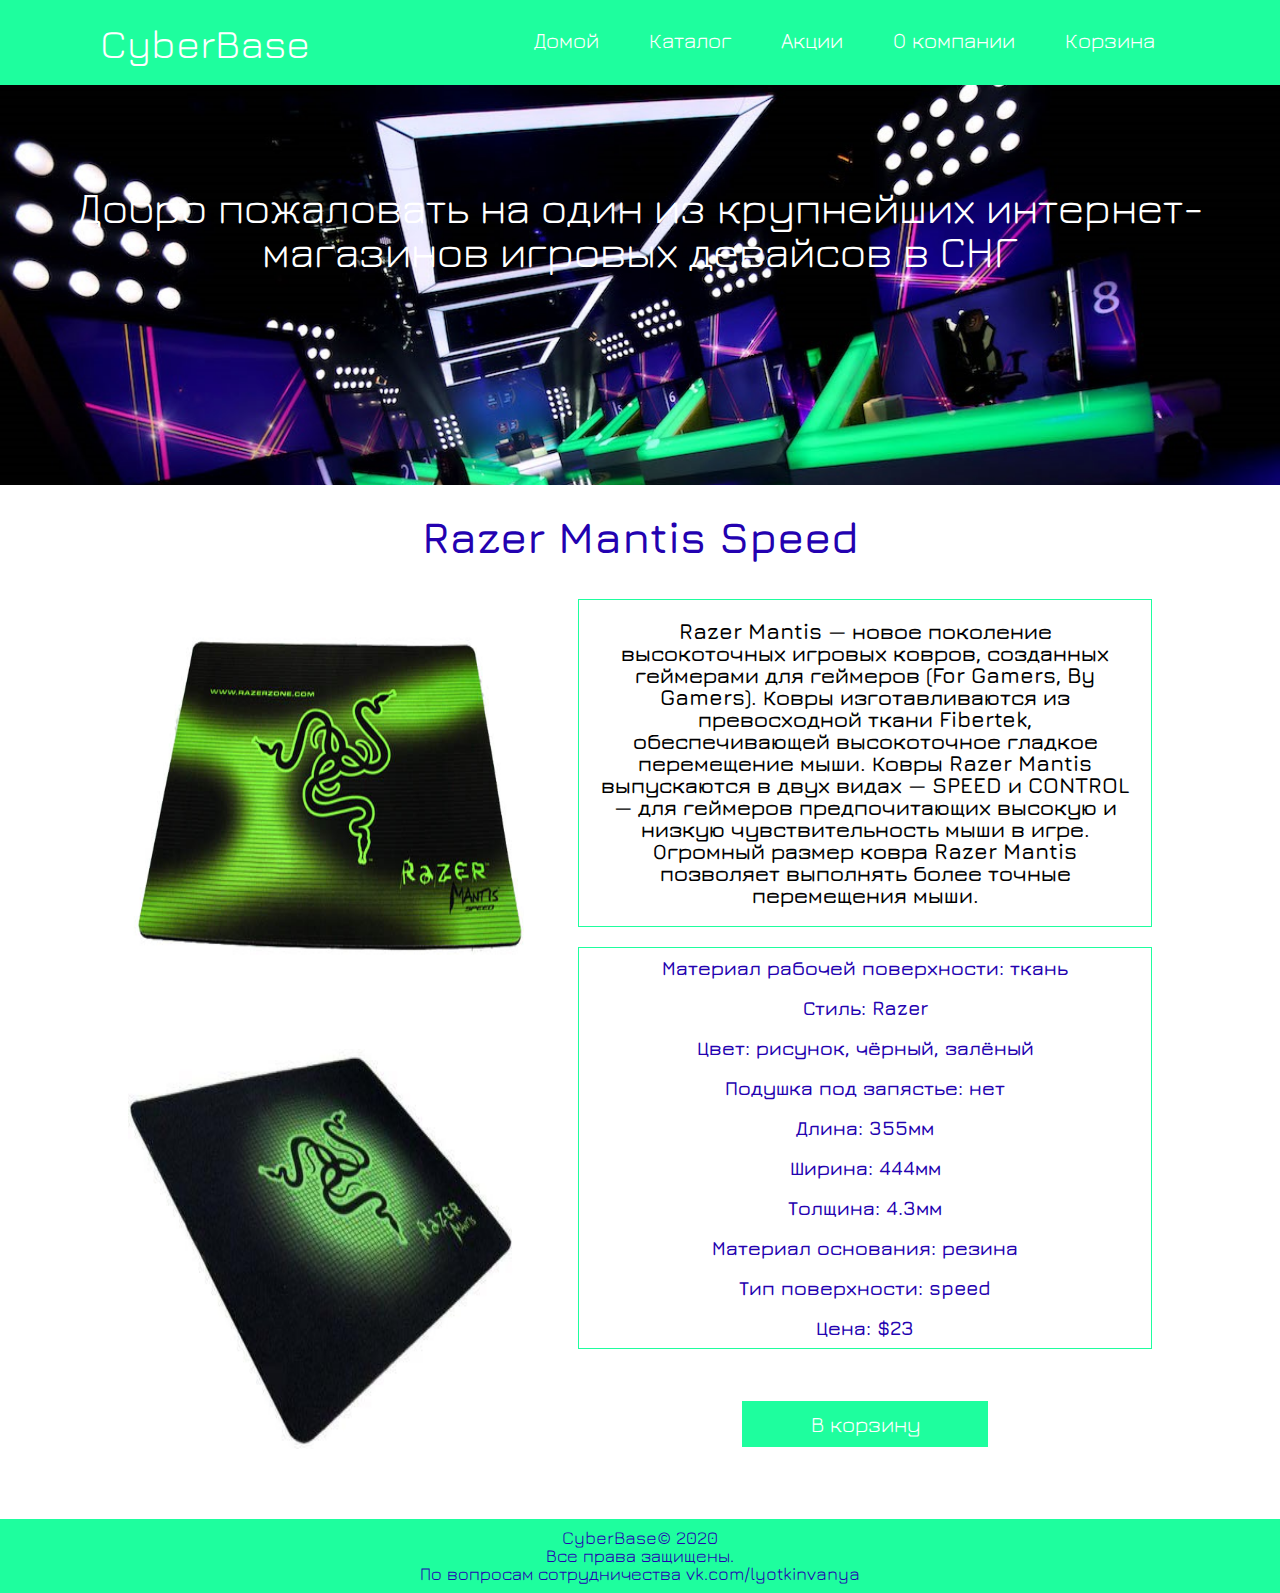
<file: razermantisspeed/razermantisspeed.html>
<!DOCTYPE html>
<html lang="en">
<head>
	<meta charset="UTF-8">
	<title>CyberBase</title>
	<link rel="stylesheet" href="razermantisspeed.css">
	<link href="https://fonts.googleapis.com/css?family=Jura&display=swap" rel="stylesheet">

</head>
<body>
	
	<header class="header">
		<h1 class="header__logo">CyberBase</h1>
		<div class="header__navigation">
			<a class="header__navigation-link" href="../index.html">Домой</a>
			<a class="header__navigation-link" href="../index.html#catalog">Каталог</a>
			<a class="header__navigation-link" href="">Акции</a>
			<a class="header__navigation-link" href="../index.html#about">О компании</a>
			<a class="header__navigation-link" href="">Корзина</a>
		</div>
	</header>
	<main>
		<div class="homepage">
			<h1 class="homepage__title">Добро пожаловать на один из крупнейших интернет-магазинов игровых девайсов в СНГ</h1>
		</div>

		<div class="description">
		<h1 class="description__title">Razer Mantis Speed</h1>
			<div class="details">
				<div class="details__pictures">
					<img class="details__pictures-item" src="../images/razermantisspeedmain.png" alt="">
					<img class="details__pictures-item" src="../images/razermantisspeedmain2.png" alt="">
				</div>
				<div class="details__info">
					<p class="details__info-text">Razer Mantis — новое поколение высокоточных игровых ковров, созданных геймерами для геймеров (For Gamers, By Gamers). Ковры изготавливаются из превосходной ткани Fibertek, обеспечивающей высокоточное гладкое перемещение мыши. Ковры Razer Mantis выпускаются в двух видах — SPEED и CONTROL — для геймеров предпочитающих высокую и низкую чувствительность мыши в игре. Огромный размер ковра Razer Mantis позволяет выполнять более точные перемещения мыши.</p>
					<ul class="details__info-list">
						<li class="details__info-list_item">Материал рабочей поверхности: ткань</li>
						<li class="details__info-list_item">Стиль: Razer</li>
						<li class="details__info-list_item">Цвет: рисунок, чёрный, залёный</li>
						<li class="details__info-list_item">Подушка под запястье: нет</li>
						<li class="details__info-list_item">Длина: 355мм</li>
						<li class="details__info-list_item">Ширина: 444мм</li>
						<li class="details__info-list_item">Толщина: 4.3мм</li>
						<li class="details__info-list_item">Материал основания: резина</li>
						<li class="details__info-list_item">Тип поверхности: speed</li>
						<li class="details__info-list_item">Цена: $23</li>
					</ul>
					<form class="details__info-send"><button type="button" class="details__info-send_button">В корзину</button></form>
				</div>
			</div>
		</div>
		
		<footer class="footer">
			<ul>
				<li>CyberBase© 2020</li>
				<li>Все права защищены.</li>
				<li>По вопросам сотрудничества <a class="footer__link" href="https://vk.com/lyotkinvanya">vk.com/lyotkinvanya</a></li>
			</ul>
		</footer>

	</main>
</body>
</html>
</file>
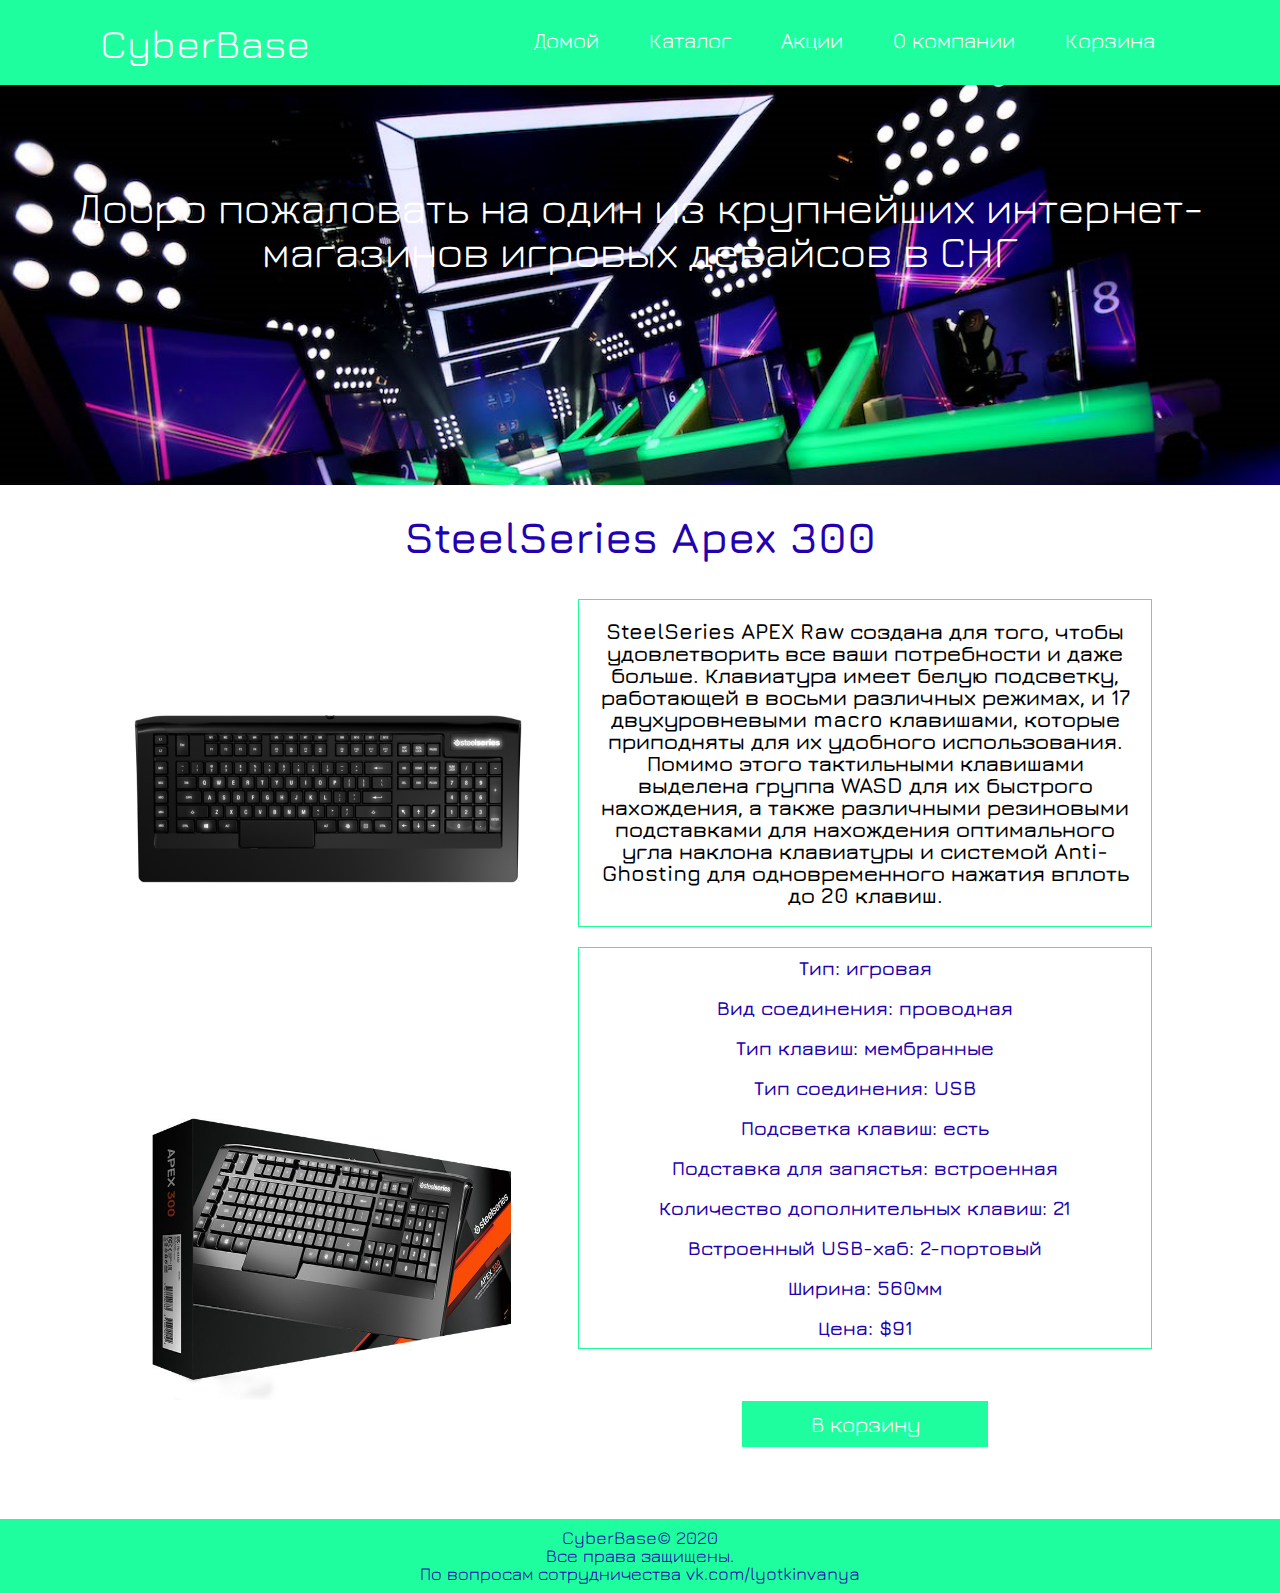
<file: ssapex300/ssapex300.html>
<!DOCTYPE html>
<html lang="en">
<head>
	<meta charset="UTF-8">
	<title>CyberBase</title>
	<link rel="stylesheet" href="ssapex300.css">
	<link href="https://fonts.googleapis.com/css?family=Jura&display=swap" rel="stylesheet">

</head>
<body>
	
	<header class="header">
		<h1 class="header__logo">CyberBase</h1>
		<div class="header__navigation">
			<a class="header__navigation-link" href="../index.html">Домой</a>
			<a class="header__navigation-link" href="../index.html#catalog">Каталог</a>
			<a class="header__navigation-link" href="">Акции</a>
			<a class="header__navigation-link" href="../index.html#about">О компании</a>
			<a class="header__navigation-link" href="">Корзина</a>
		</div>
	</header>
	<main>
		<div class="homepage">
			<h1 class="homepage__title">Добро пожаловать на один из крупнейших интернет-магазинов игровых девайсов в СНГ</h1>
		</div>

		<div class="description">
		<h1 class="description__title">SteelSeries Apex 300</h1>
			<div class="details">
				<div class="details__pictures">
					<img class="details__pictures-item" src="../images/ssapex300main.png" alt="">
					<img class="details__pictures-item" src="../images/ssapex300main2.png" alt="">
				</div>
				<div class="details__info">
					<p class="details__info-text">SteelSeries APEX Raw создана для того, чтобы удовлетворить все ваши потребности и даже больше. Клавиатура имеет белую подсветку, работающей в восьми различных режимах, и 17 двухуровневыми macro клавишами, которые приподняты для их удобного использования. Помимо этого тактильными клавишами выделена группа WASD для их быстрого нахождения, а также различными резиновыми подставками для нахождения оптимального угла наклона клавиатуры и системой Anti-Ghosting для одновременного нажатия вплоть до 20 клавиш.</p>
					<ul class="details__info-list">
						<li class="details__info-list_item">Тип: игровая</li>
						<li class="details__info-list_item">Вид соединения: проводная</li>
						<li class="details__info-list_item">Тип клавиш: мембранные</li>
						<li class="details__info-list_item">Тип соединения: USB</li>
						<li class="details__info-list_item">Подсветка клавиш: есть</li>
						<li class="details__info-list_item">Подставка для запястья: встроенная</li>
						<li class="details__info-list_item">Количество дополнительных клавиш: 21</li>
						<li class="details__info-list_item">Встроенный USB-хаб: 2-портовый</li>
						<li class="details__info-list_item">Ширина: 560мм</li>
						<li class="details__info-list_item">Цена: $91</li>
					</ul>
					<form class="details__info-send"><button type="button" class="details__info-send_button">В корзину</button></form>
				</div>
			</div>
		</div>
		
		<footer class="footer">
			<ul>
				<li>CyberBase© 2020</li>
				<li>Все права защищены.</li>
				<li>По вопросам сотрудничества <a class="footer__link" href="https://vk.com/lyotkinvanya">vk.com/lyotkinvanya</a></li>
			</ul>
		</footer>

	</main>
</body>
</html>
</file>
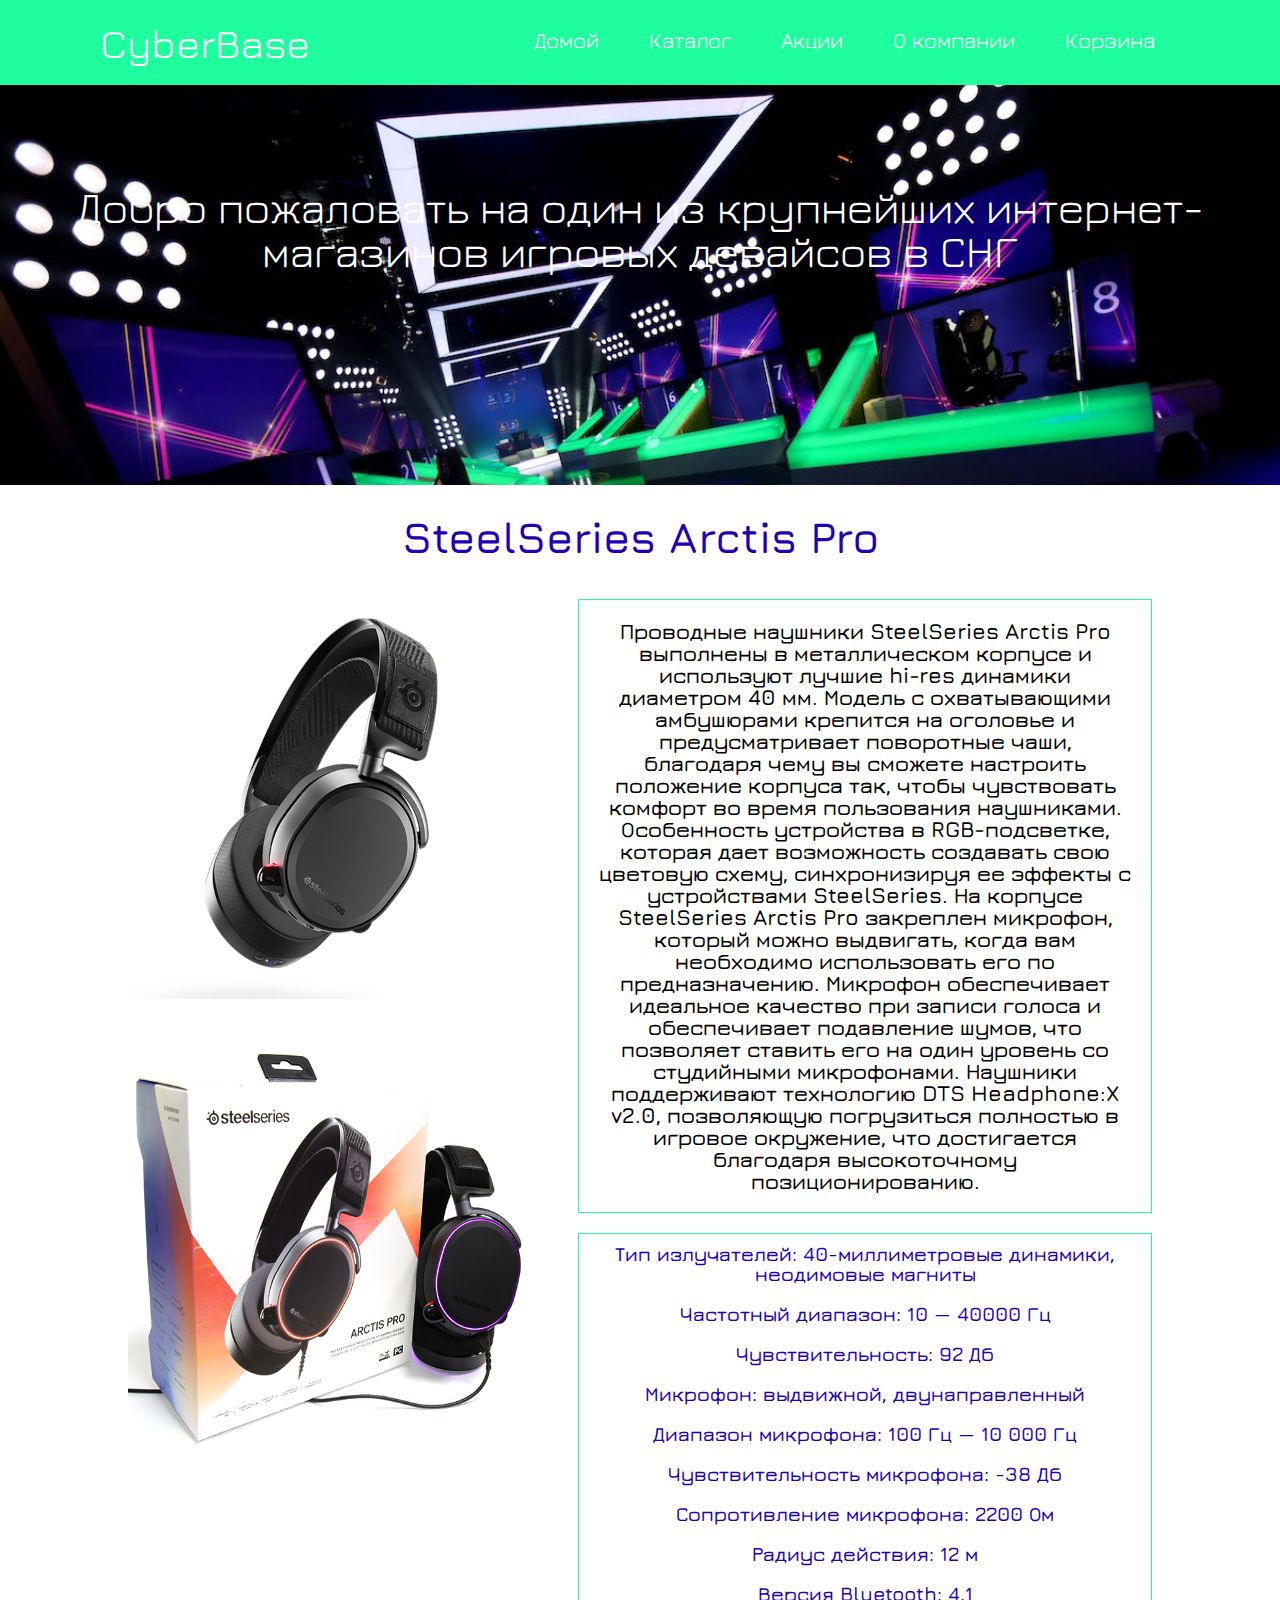
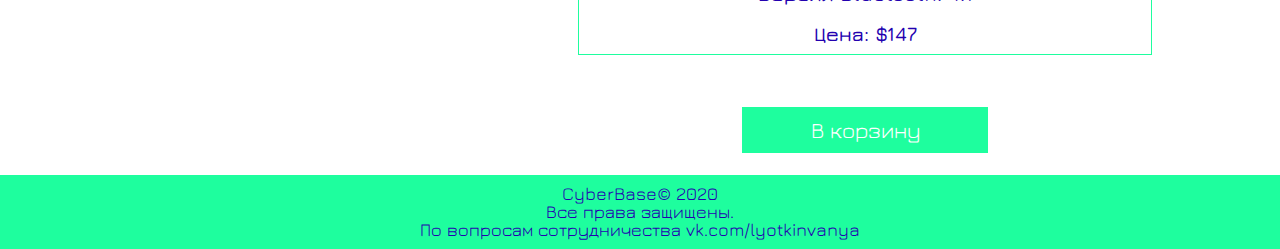
<file: ssarctis/ssarctis.html>
<!DOCTYPE html>
<html lang="en">
<head>
	<meta charset="UTF-8">
	<title>CyberBase</title>
	<link rel="stylesheet" href="ssarctis.css">
	<link href="https://fonts.googleapis.com/css?family=Jura&display=swap" rel="stylesheet">

</head>
<body>
	
	<header class="header">
		<h1 class="header__logo">CyberBase</h1>
		<div class="header__navigation">
			<a class="header__navigation-link" href="../index.html">Домой</a>
			<a class="header__navigation-link" href="../index.html#catalog">Каталог</a>
			<a class="header__navigation-link" href="">Акции</a>
			<a class="header__navigation-link" href="../index.html#about">О компании</a>
			<a class="header__navigation-link" href="">Корзина</a>
		</div>
	</header>
	<main>
		<div class="homepage">
			<h1 class="homepage__title">Добро пожаловать на один из крупнейших интернет-магазинов игровых девайсов в СНГ</h1>
		</div>

		<div class="description">
		<h1 class="description__title">SteelSeries Arctis Pro</h1>
			<div class="details">
				<div class="details__pictures">
					<img class="details__pictures-item" src="../images/ssarctismain.png" alt="">
					<img class="details__pictures-item" src="../images/ssarctismain2.png" alt="">
				</div>
				<div class="details__info">
					<p class="details__info-text">Проводные наушники SteelSeries Arctis Pro выполнены в металлическом корпусе и используют лучшие hi-res динамики диаметром 40 мм. Модель с охватывающими амбушюрами крепится на оголовье и предусматривает поворотные чаши, благодаря чему вы сможете настроить положение корпуса так, чтобы чувствовать комфорт во время пользования наушниками. Особенность устройства в RGB-подсветке, которая дает возможность создавать свою цветовую схему, синхронизируя ее эффекты с устройствами SteelSeries. На корпусе SteelSeries Arctis Pro закреплен микрофон, который можно выдвигать, когда вам необходимо использовать его по предназначению. Микрофон обеспечивает идеальное качество при записи голоса и обеспечивает подавление шумов, что позволяет ставить его на один уровень со студийными микрофонами. Наушники поддерживают технологию DTS Headphone:X v2.0, позволяющую погрузиться полностью в игровое окружение, что достигается благодаря высокоточному позиционированию.</p>
					<ul class="details__info-list">
						<li class="details__info-list_item">Тип излучателей: 40-миллиметровые динамики, неодимовые магниты</li>
						<li class="details__info-list_item">Частотный диапазон: 10 — 40000 Гц</li>
						<li class="details__info-list_item">Чувствительность: 92 Дб</li>
						<li class="details__info-list_item">Микрофон: выдвижной, двунаправленный</li>
						<li class="details__info-list_item">Диапазон микрофона: 100 Гц — 10 000 Гц</li>
						<li class="details__info-list_item">Чувствительность микрофона: -38 Дб</li>
						<li class="details__info-list_item">Сопротивление микрофона: 2200 Ом</li>
						<li class="details__info-list_item">Радиус действия: 12 м</li>
						<li class="details__info-list_item">Версия Bluetooth: 4.1</li>
						<li class="details__info-list_item">Цена: $147</li>
					</ul>
					<form class="details__info-send"><button type="button" class="details__info-send_button">В корзину</button></form>
				</div>
			</div>
		</div>
		
		<footer class="footer">
			<ul>
				<li>CyberBase© 2020</li>
				<li>Все права защищены.</li>
				<li>По вопросам сотрудничества <a class="footer__link" href="https://vk.com/lyotkinvanya">vk.com/lyotkinvanya</a></li>
			</ul>
		</footer>

	</main>
</body>
</html>
</file>
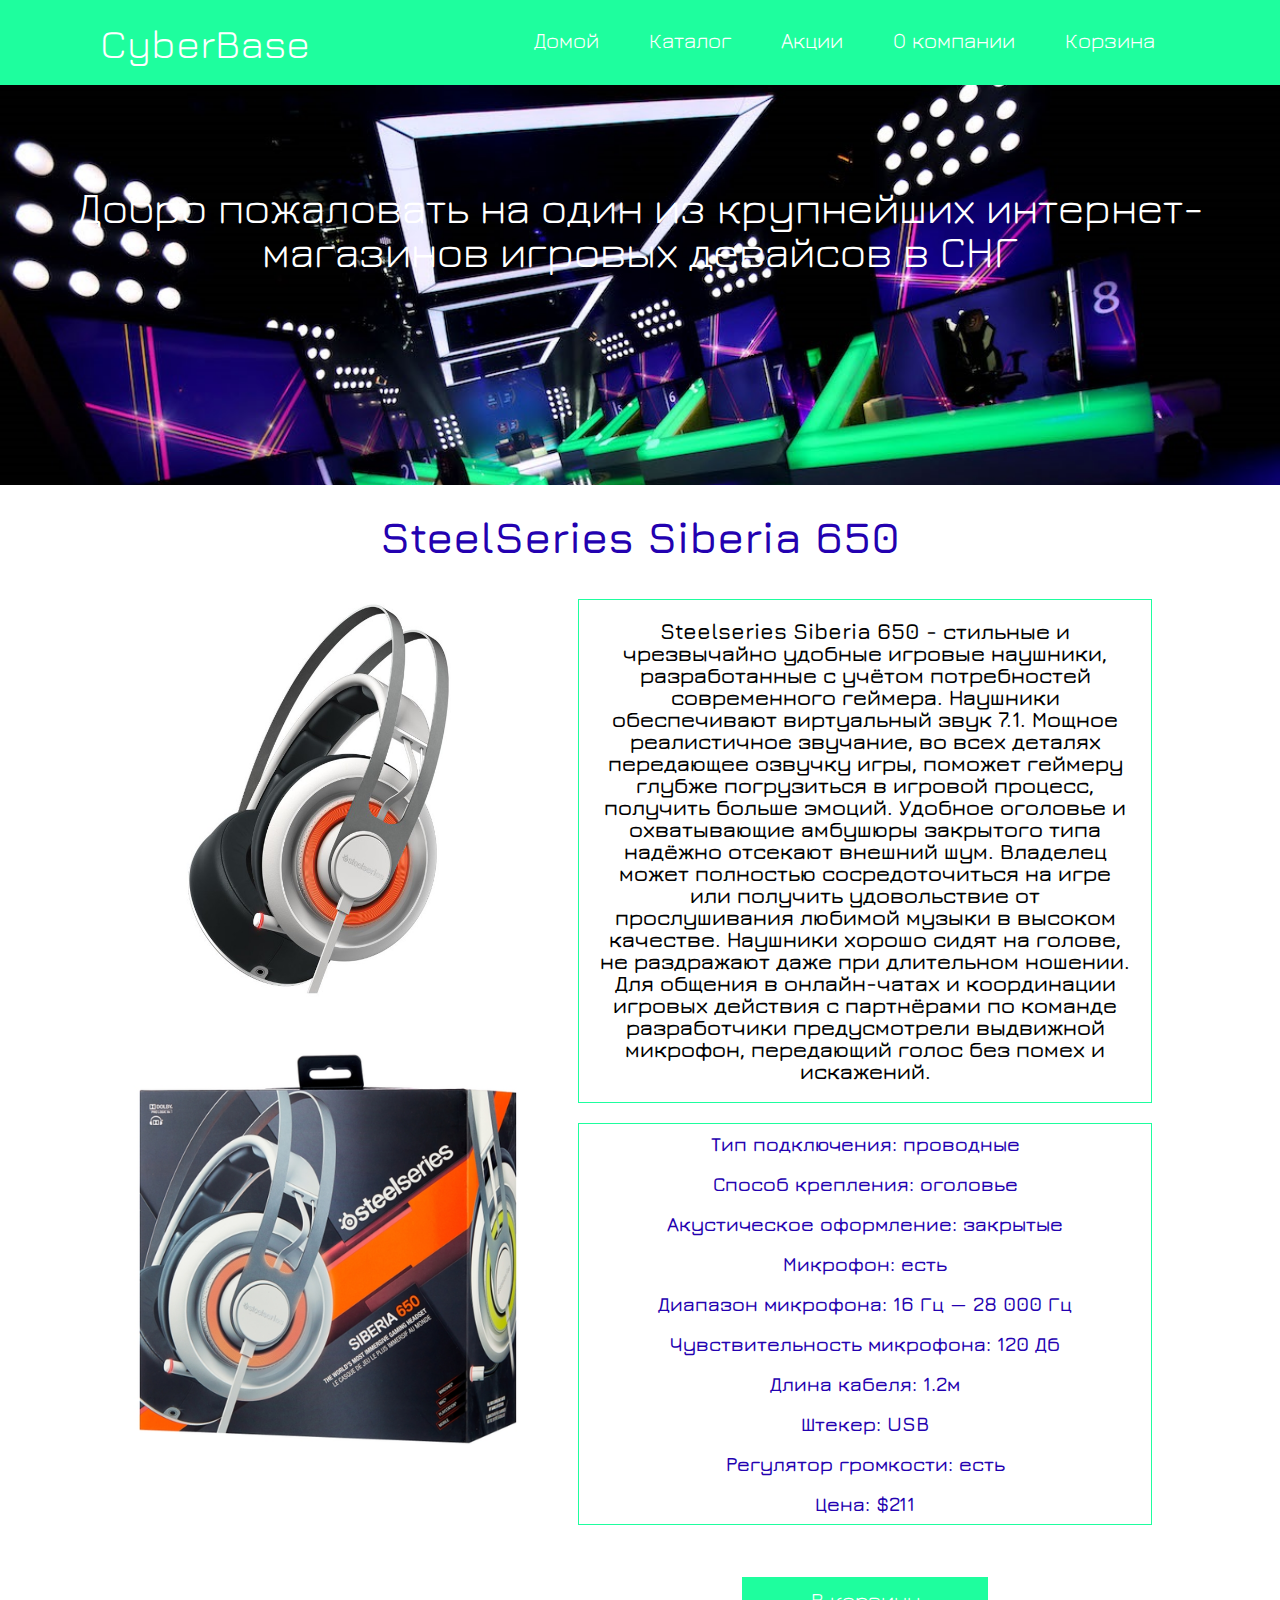
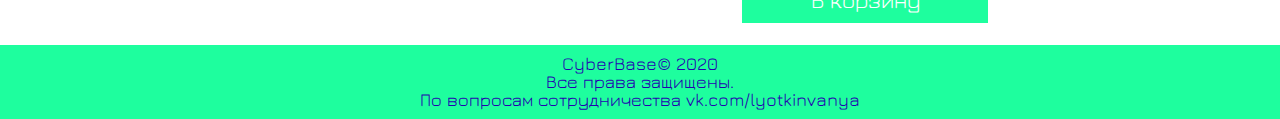
<file: sssiberia650/sssiberia650.html>
<!DOCTYPE html>
<html lang="en">
<head>
	<meta charset="UTF-8">
	<title>CyberBase</title>
	<link rel="stylesheet" href="sssiberia650.css">
	<link href="https://fonts.googleapis.com/css?family=Jura&display=swap" rel="stylesheet">

</head>
<body>
	
	<header class="header">
		<h1 class="header__logo">CyberBase</h1>
		<div class="header__navigation">
			<a class="header__navigation-link" href="../index.html">Домой</a>
			<a class="header__navigation-link" href="../index.html#catalog">Каталог</a>
			<a class="header__navigation-link" href="">Акции</a>
			<a class="header__navigation-link" href="../index.html#about">О компании</a>
			<a class="header__navigation-link" href="">Корзина</a>
		</div>
	</header>
	<main>
		<div class="homepage">
			<h1 class="homepage__title">Добро пожаловать на один из крупнейших интернет-магазинов игровых девайсов в СНГ</h1>
		</div>

		<div class="description">
		<h1 class="description__title">SteelSeries Siberia 650</h1>
			<div class="details">
				<div class="details__pictures">
					<img class="details__pictures-item" src="../images/sssiberia650main.png" alt="">
					<img class="details__pictures-item" src="../images/sssiberia650main2.png" alt="">
				</div>
				<div class="details__info">
					<p class="details__info-text">Steelseries Siberia 650 - стильные и чрезвычайно удобные игровые наушники, разработанные с учётом потребностей современного геймера. Наушники обеспечивают виртуальный звук 7.1. Мощное реалистичное звучание, во всех деталях передающее озвучку игры, поможет геймеру глубже погрузиться в игровой процесс, получить больше эмоций. Удобное оголовье и охватывающие амбушюры закрытого типа надёжно отсекают внешний шум. Владелец может полностью сосредоточиться на игре или получить удовольствие от прослушивания любимой музыки в высоком качестве. Наушники хорошо сидят на голове, не раздражают даже при длительном ношении. Для общения в онлайн-чатах и координации игровых действия с партнёрами по команде разработчики предусмотрели выдвижной микрофон, передающий голос без помех и искажений.</p>
					<ul class="details__info-list">
						<li class="details__info-list_item">Тип подключения: проводные</li>
						<li class="details__info-list_item">Способ крепления: оголовье</li>
						<li class="details__info-list_item">Акустическое оформление: закрытые</li>
						<li class="details__info-list_item">Микрофон: есть</li>
						<li class="details__info-list_item">Диапазон микрофона: 16 Гц — 28 000 Гц</li>
						<li class="details__info-list_item">Чувствительность микрофона: 120 Дб</li>
						<li class="details__info-list_item">Длина кабеля: 1.2м</li>
						<li class="details__info-list_item">Штекер: USB</li>
						<li class="details__info-list_item">Регулятор громкости: есть</li>
						<li class="details__info-list_item">Цена: $211</li>
					</ul>
					<form class="details__info-send"><button type="button" class="details__info-send_button">В корзину</button></form>
				</div>
			</div>
		</div>
		
		<footer class="footer">
			<ul>
				<li>CyberBase© 2020</li>
				<li>Все права защищены.</li>
				<li>По вопросам сотрудничества <a class="footer__link" href="https://vk.com/lyotkinvanya">vk.com/lyotkinvanya</a></li>
			</ul>
		</footer>

	</main>
</body>
</html>
</file>
<file: style.css>
/* http://meyerweb.com/eric/tools/css/reset/ 
   v2.0 | 20110126
   License: none (public domain)
*/
html, body, div, span, applet, object, iframe,
h1, h2, h3, h4, h5, h6, p, blockquote, pre,
a, abbr, acronym, address, big, cite, code,
del, dfn, em, img, ins, kbd, q, s, samp,
small, strike, strong, sub, sup, tt, var,
b, u, i, center,
dl, dt, dd, ol, ul, li,
fieldset, form, label, legend,
table, caption, tbody, tfoot, thead, tr, th, td,
article, aside, canvas, details, embed,
figure, figcaption, footer, header, hgroup,
menu, nav, output, ruby, section, summary,
time, mark, audio, video {
  margin: 0;
  padding: 0;
  border: 0;
  font-size: 100%;
  font: inherit;
  vertical-align: baseline; }

/* HTML5 display-role reset for older browsers */
article, aside, details, figcaption, figure,
footer, header, hgroup, menu, nav, section {
  display: block; }

body {
  line-height: 1;
  font-family: 'Jura', sans-serif; }

ol, ul {
  list-style: none; }

blockquote, q {
  quotes: none; }

blockquote:before, blockquote:after,
q:before, q:after {
  content: '';
  content: none; }

table {
  border-collapse: collapse;
  border-spacing: 0; }

.header {
  display: flex;
  align-items: center;
  justify-content: space-around;
  height: 85px;
  width: 100%;
  background-color: #1efe9e; }
  .header__logo {
    font-size: 40px;
    color: #fff; }
  .header__navigation {
    display: flex; }
    .header__navigation-link {
      padding: 10px 20px;
      margin: 0 5px;
      font-size: 22px;
      color: #fff;
      text-decoration: none;
      border-bottom: 5px solid transparent;
      transition: 0.8s; }
      .header__navigation-link:hover {
        transition: .8s;
        color: #2301b0;
        border-bottom: 5px solid #2301b0; }

.homepage {
  width: 100%;
  height: 700px;
  margin: 0 auto;
  display: flex;
  align-items: flex-start;
  justify-content: flex-end;
  flex-wrap: wrap;
  background-image: url(images/cybersport.jpg);
  background-size: cover;
  color: #fff; }
  .homepage__title {
    font-size: 44px;
    text-align: center;
    padding: 100px 30px 0 30px; }
  .homepage__wrapper {
    display: flex;
    flex-flow: row wrap;
    justify-content: center;
    text-align: center;
    margin-right: 80px;
    width: 300px;
    background-color: rgba(186, 186, 186, 0.5); }
    .homepage__wrapper-title {
      font-size: 24px;
      font-weight: 600; }
    .homepage__wrapper-description {
      font-size: 18px;
      padding-top: 20px; }
    .homepage__wrapper-send {
      text-align: center;
      padding: 120px 0 30px 0; }
      .homepage__wrapper-send_button {
        cursor: pointer;
        width: 250px;
        height: 50px;
        border: 2px solid #fff;
        background-color: #1efe9e;
        color: #fff;
        font-family: 'Jura', sans-serif;
        font-size: 22px;
        transition: 0.8s; }
        .homepage__wrapper-send_button:hover {
          color: #2301b0;
          background-color: #fff;
          border: 2px solid #1efe9e;
          transition: 0.8s; }

.gallery {
  width: 80%;
  margin: 30px auto;
  overflow: hidden; }
  .gallery__list-item {
    height: 350px;
    float: left;
    width: 29.3333%;
    margin: 2% 2% 40px 2%; }
    .gallery__list-item:hover {
      transition: .5s;
      opacity: .5; }
    .gallery__list-item_link {
      text-align: center;
      text-decoration: none; }
    .gallery__list-item_photo {
      display: block;
      margin: 0 auto;
      max-width: 100%; }
    .gallery__list-item_name {
      padding: 20px 0 20px 0;
      font-weight: 600;
      font-size: 22px;
      color: #2301b0; }

.about {
  width: 100%;
  height: 500px;
  margin: 0 auto;
  display: flex;
  flex-direction: column;
  align-items: center;
  background-image: url(images/about.png);
  background-size: cover; }
  .about__title {
    font-size: 44px;
    color: #1efe9e;
    padding-top: 40px; }
  .about__info {
    font-size: 20px;
    color: #fff;
    padding-top: 40px;
    max-width: 80%;
    text-align: center; }

.footer {
  background-color: #1efe9e;
  color: #2301b0;
  font-size: 18px;
  padding: 10px 0 10px 0;
  text-align: center; }
  .footer__link {
    color: #2301b0;
    text-decoration: none; }

@media screen and (max-width: 1024px) {
  .header {
    height: 300px;
    flex-direction: column; }

  .homepage {
    height: 600px;
    justify-content: center; }
    .homepage__wrapper {
      height: 250px;
      margin-right: 0; }
      .homepage__wrapper-send {
        padding: 10px 0 20px 0; }

  .gallery__list-item {
    width: 46%; }

  .about__info {
    padding-top: 15px;
    font-size: 18px; } }
@media screen and (max-width: 768px) {
  .header {
    height: 400px; }
    .header__navigation {
      flex-direction: column;
      align-items: center; }

  .about__info {
    padding-top: 10px;
    font-size: 16px; } }
@media screen and (max-width: 600px) {
  .homepage__title {
    font-size: 36px; }

  .gallery__list-item {
    width: 96%; }

  .about {
    height: 600px; } }
@media screen and (max-width: 480px) {
  .homepage__title {
    font-size: 30px; }

  .about {
    height: 700px; }
    .about__info {
      font-size: 14px; } }
@media screen and (max-width: 320px) {
  .homepage__title {
    font-size: 28px; }

  .gallery__list-item {
    padding-top: 15px; } }

/*# sourceMappingURL=style.css.map */
</file>
<file: blackwidow/blackwidow.css>
/* http://meyerweb.com/eric/tools/css/reset/ 
   v2.0 | 20110126
   License: none (public domain)
*/
html, body, div, span, applet, object, iframe,
h1, h2, h3, h4, h5, h6, p, blockquote, pre,
a, abbr, acronym, address, big, cite, code,
del, dfn, em, img, ins, kbd, q, s, samp,
small, strike, strong, sub, sup, tt, var,
b, u, i, center,
dl, dt, dd, ol, ul, li,
fieldset, form, label, legend,
table, caption, tbody, tfoot, thead, tr, th, td,
article, aside, canvas, details, embed,
figure, figcaption, footer, header, hgroup,
menu, nav, output, ruby, section, summary,
time, mark, audio, video {
  margin: 0;
  padding: 0;
  border: 0;
  font-size: 100%;
  font: inherit;
  vertical-align: baseline; }

/* HTML5 display-role reset for older browsers */
article, aside, details, figcaption, figure,
footer, header, hgroup, menu, nav, section {
  display: block; }

body {
  line-height: 1;
  font-family: 'Jura', sans-serif; }

ol, ul {
  list-style: none; }

blockquote, q {
  quotes: none; }

blockquote:before, blockquote:after,
q:before, q:after {
  content: '';
  content: none; }

table {
  border-collapse: collapse;
  border-spacing: 0; }

.header {
  display: flex;
  align-items: center;
  justify-content: space-around;
  height: 85px;
  width: 100%;
  background-color: #1efe9e; }
  .header__logo {
    font-size: 40px;
    color: #fff; }
  .header__navigation {
    display: flex; }
    .header__navigation-link {
      padding: 10px 20px;
      margin: 0 5px;
      font-size: 22px;
      color: #fff;
      text-decoration: none;
      border-bottom: 5px solid transparent;
      transition: 0.8s; }
      .header__navigation-link:hover {
        transition: .8s;
        color: #2301b0;
        border-bottom: 5px solid #2301b0; }

.homepage {
  width: 100%;
  height: 400px;
  margin: 0 auto;
  display: flex;
  align-items: flex-start;
  justify-content: flex-end;
  flex-wrap: wrap;
  background-image: url(../images/cybersport.jpg);
  background-size: cover;
  color: #fff; }
  .homepage__title {
    font-size: 44px;
    text-align: center;
    padding: 100px 30px 0 30px; }

.description {
  width: 80%;
  margin: 20px auto; }
  .description__title {
    text-align: center;
    font-size: 44px;
    font-weight: 600;
    color: #2301b0;
    padding: 10px 0 40px 0; }

.details {
  display: flex; }
  .details__pictures {
    display: flex;
    flex-direction: column; }
    .details__pictures-item {
      width: 400px;
      height: 400px;
      padding: 0px 50px 50px 0; }
  .details__info {
    display: flex;
    flex-direction: column; }
    .details__info-text {
      font-size: 22px;
      font-weight: 600;
      padding: 20px;
      margin-bottom: 20px;
      text-align: center;
      border: 1px solid #1efe9e; }
    .details__info-list {
      text-align: center;
      font-size: 18px;
      border: 1px solid #1efe9e; }
      .details__info-list_item {
        font-size: 20px;
        font-weight: 600;
        color: #2301b0;
        padding: 10px; }
    .details__info-send {
      text-align: center;
      padding-top: 50px; }
      .details__info-send_button {
        cursor: pointer;
        width: 250px;
        height: 50px;
        border: 2px solid #fff;
        background-color: #1efe9e;
        color: #fff;
        font-family: 'Jura', sans-serif;
        font-size: 22px;
        transition: 0.8s; }
        .details__info-send_button:hover {
          color: #2301b0;
          background-color: #fff;
          border: 2px solid #1efe9e;
          transition: 0.8s; }

.footer {
  background-color: #1efe9e;
  color: #2301b0;
  font-size: 18px;
  padding: 10px 0 10px 0;
  text-align: center; }
  .footer__link {
    color: #2301b0;
    text-decoration: none; }

@media screen and (max-width: 1024px) {
  .header {
    height: 300px;
    flex-direction: column; }

  .homepage {
    height: 600px;
    justify-content: center; }
    .homepage__wrapper {
      height: 250px;
      margin-right: 0; }
      .homepage__wrapper-send {
        padding: 10px 0 20px 0; }

  .details {
    flex-direction: column;
    align-items: center; } }
@media screen and (max-width: 768px) {
  .header {
    height: 400px; }
    .header__navigation {
      flex-direction: column;
      align-items: center; } }
@media screen and (max-width: 600px) {
  .homepage__title {
    font-size: 36px; } }
@media screen and (max-width: 480px) {
  .homepage__title {
    font-size: 30px; }

  .details__pictures-item {
    width: 250px;
    height: 250px; } }
@media screen and (max-width: 320px) {
  .homepage__title {
    font-size: 28px; } }

/*# sourceMappingURL=blackwidow.css.map */
</file>
<file: deathadder/deathadder.css>
/* http://meyerweb.com/eric/tools/css/reset/ 
   v2.0 | 20110126
   License: none (public domain)
*/
html, body, div, span, applet, object, iframe,
h1, h2, h3, h4, h5, h6, p, blockquote, pre,
a, abbr, acronym, address, big, cite, code,
del, dfn, em, img, ins, kbd, q, s, samp,
small, strike, strong, sub, sup, tt, var,
b, u, i, center,
dl, dt, dd, ol, ul, li,
fieldset, form, label, legend,
table, caption, tbody, tfoot, thead, tr, th, td,
article, aside, canvas, details, embed,
figure, figcaption, footer, header, hgroup,
menu, nav, output, ruby, section, summary,
time, mark, audio, video {
  margin: 0;
  padding: 0;
  border: 0;
  font-size: 100%;
  font: inherit;
  vertical-align: baseline; }

/* HTML5 display-role reset for older browsers */
article, aside, details, figcaption, figure,
footer, header, hgroup, menu, nav, section {
  display: block; }

body {
  line-height: 1;
  font-family: 'Jura', sans-serif; }

ol, ul {
  list-style: none; }

blockquote, q {
  quotes: none; }

blockquote:before, blockquote:after,
q:before, q:after {
  content: '';
  content: none; }

table {
  border-collapse: collapse;
  border-spacing: 0; }

.header {
  display: flex;
  align-items: center;
  justify-content: space-around;
  height: 85px;
  width: 100%;
  background-color: #1efe9e; }
  .header__logo {
    font-size: 40px;
    color: #fff; }
  .header__navigation {
    display: flex; }
    .header__navigation-link {
      padding: 10px 20px;
      margin: 0 5px;
      font-size: 22px;
      color: #fff;
      text-decoration: none;
      border-bottom: 5px solid transparent;
      transition: 0.8s; }
      .header__navigation-link:hover {
        transition: .8s;
        color: #2301b0;
        border-bottom: 5px solid #2301b0; }

.homepage {
  width: 100%;
  height: 400px;
  margin: 0 auto;
  display: flex;
  align-items: flex-start;
  justify-content: flex-end;
  flex-wrap: wrap;
  background-image: url(../images/cybersport.jpg);
  background-size: cover;
  color: #fff; }
  .homepage__title {
    font-size: 44px;
    text-align: center;
    padding: 100px 30px 0 30px; }

.description {
  width: 80%;
  margin: 20px auto; }
  .description__title {
    text-align: center;
    font-size: 44px;
    font-weight: 600;
    color: #2301b0;
    padding: 10px 0 40px 0; }

.details {
  display: flex; }
  .details__pictures {
    display: flex;
    flex-direction: column; }
    .details__pictures-item {
      width: 400px;
      height: 400px;
      padding: 0px 50px 50px 0; }
  .details__info {
    display: flex;
    flex-direction: column; }
    .details__info-text {
      font-size: 22px;
      font-weight: 600;
      padding: 20px;
      margin-bottom: 20px;
      text-align: center;
      border: 1px solid #1efe9e; }
    .details__info-list {
      text-align: center;
      font-size: 18px;
      border: 1px solid #1efe9e; }
      .details__info-list_item {
        font-size: 20px;
        font-weight: 600;
        color: #2301b0;
        padding: 10px; }
    .details__info-send {
      text-align: center;
      padding-top: 50px; }
      .details__info-send_button {
        cursor: pointer;
        width: 250px;
        height: 50px;
        border: 2px solid #fff;
        background-color: #1efe9e;
        color: #fff;
        font-family: 'Jura', sans-serif;
        font-size: 22px;
        transition: 0.8s; }
        .details__info-send_button:hover {
          color: #2301b0;
          background-color: #fff;
          border: 2px solid #1efe9e;
          transition: 0.8s; }

.footer {
  background-color: #1efe9e;
  color: #2301b0;
  font-size: 18px;
  padding: 10px 0 10px 0;
  text-align: center; }
  .footer__link {
    color: #2301b0;
    text-decoration: none; }

@media screen and (max-width: 1024px) {
  .header {
    height: 300px;
    flex-direction: column; }

  .homepage {
    height: 600px;
    justify-content: center; }
    .homepage__wrapper {
      height: 250px;
      margin-right: 0; }
      .homepage__wrapper-send {
        padding: 10px 0 20px 0; }

  .details {
    flex-direction: column;
    align-items: center; } }
@media screen and (max-width: 768px) {
  .header {
    height: 400px; }
    .header__navigation {
      flex-direction: column;
      align-items: center; } }
@media screen and (max-width: 600px) {
  .homepage__title {
    font-size: 36px; } }
@media screen and (max-width: 480px) {
  .homepage__title {
    font-size: 30px; }

  .details__pictures-item {
    width: 250px;
    height: 250px; } }
@media screen and (max-width: 320px) {
  .homepage__title {
    font-size: 28px; } }

/*# sourceMappingURL=deathadder.css.map */
</file>
<file: delivery/delivery.css>
/* http://meyerweb.com/eric/tools/css/reset/ 
   v2.0 | 20110126
   License: none (public domain)
*/
html, body, div, span, applet, object, iframe,
h1, h2, h3, h4, h5, h6, p, blockquote, pre,
a, abbr, acronym, address, big, cite, code,
del, dfn, em, img, ins, kbd, q, s, samp,
small, strike, strong, sub, sup, tt, var,
b, u, i, center,
dl, dt, dd, ol, ul, li,
fieldset, form, label, legend,
table, caption, tbody, tfoot, thead, tr, th, td,
article, aside, canvas, details, embed,
figure, figcaption, footer, header, hgroup,
menu, nav, output, ruby, section, summary,
time, mark, audio, video {
  margin: 0;
  padding: 0;
  border: 0;
  font-size: 100%;
  font: inherit;
  vertical-align: baseline; }

/* HTML5 display-role reset for older browsers */
article, aside, details, figcaption, figure,
footer, header, hgroup, menu, nav, section {
  display: block; }

body {
  line-height: 1;
  font-family: 'Jura', sans-serif; }

ol, ul {
  list-style: none; }

blockquote, q {
  quotes: none; }

blockquote:before, blockquote:after,
q:before, q:after {
  content: '';
  content: none; }

table {
  border-collapse: collapse;
  border-spacing: 0; }

.header {
  display: flex;
  align-items: center;
  justify-content: space-around;
  height: 85px;
  width: 100%;
  background-color: #1efe9e; }
  .header__logo {
    font-size: 40px;
    color: #fff; }
  .header__navigation {
    display: flex; }
    .header__navigation-link {
      padding: 10px 20px;
      margin: 0 5px;
      font-size: 22px;
      color: #fff;
      text-decoration: none;
      border-bottom: 5px solid transparent;
      transition: 0.8s; }
      .header__navigation-link:hover {
        transition: .8s;
        color: #2301b0;
        border-bottom: 5px solid #2301b0; }

.homepage {
  width: 100%;
  height: 400px;
  margin: 0 auto;
  display: flex;
  align-items: flex-start;
  justify-content: flex-end;
  flex-wrap: wrap;
  background-image: url(../images/cybersport.jpg);
  background-size: cover;
  color: #fff; }
  .homepage__title {
    font-size: 44px;
    text-align: center;
    padding: 100px 30px 0 30px; }

.delivery {
  max-width: 80%;
  margin: 0 auto; }
  .delivery__title {
    padding: 20px 0 10px 0;
    font-size: 44px;
    font-weight: 600;
    color: #2301b0;
    text-align: center; }
  .delivery__list {
    margin-bottom: 20px;
    list-style-type: circle;
    font-size: 25px;
    border: 1px solid #1efe9e;
    text-align: center; }
    .delivery__list-item {
      color: #2301b0;
      padding: 10px; }

.footer {
  background-color: #1efe9e;
  color: #2301b0;
  font-size: 18px;
  padding: 10px 0 10px 0;
  text-align: center; }
  .footer__link {
    color: #2301b0;
    text-decoration: none; }

@media screen and (max-width: 1024px) {
  .header {
    height: 300px;
    flex-direction: column; }

  .homepage {
    height: 600px;
    justify-content: center; }
    .homepage__wrapper {
      height: 250px;
      margin-right: 0; }
      .homepage__wrapper-send {
        padding: 10px 0 20px 0; }

  .details {
    flex-direction: column;
    align-items: center; } }
@media screen and (max-width: 768px) {
  .header {
    height: 400px; }
    .header__navigation {
      flex-direction: column;
      align-items: center; } }
@media screen and (max-width: 600px) {
  .homepage__title {
    font-size: 36px; } }
@media screen and (max-width: 480px) {
  .homepage__title {
    font-size: 30px; }

  .details__pictures-item {
    width: 250px;
    height: 250px; } }
@media screen and (max-width: 320px) {
  .homepage__title {
    font-size: 28px; } }

/*# sourceMappingURL=delivery.css.map */
</file>
<file: qckheavy/qckheavy.css>
/* http://meyerweb.com/eric/tools/css/reset/ 
   v2.0 | 20110126
   License: none (public domain)
*/
html, body, div, span, applet, object, iframe,
h1, h2, h3, h4, h5, h6, p, blockquote, pre,
a, abbr, acronym, address, big, cite, code,
del, dfn, em, img, ins, kbd, q, s, samp,
small, strike, strong, sub, sup, tt, var,
b, u, i, center,
dl, dt, dd, ol, ul, li,
fieldset, form, label, legend,
table, caption, tbody, tfoot, thead, tr, th, td,
article, aside, canvas, details, embed,
figure, figcaption, footer, header, hgroup,
menu, nav, output, ruby, section, summary,
time, mark, audio, video {
  margin: 0;
  padding: 0;
  border: 0;
  font-size: 100%;
  font: inherit;
  vertical-align: baseline; }

/* HTML5 display-role reset for older browsers */
article, aside, details, figcaption, figure,
footer, header, hgroup, menu, nav, section {
  display: block; }

body {
  line-height: 1;
  font-family: 'Jura', sans-serif; }

ol, ul {
  list-style: none; }

blockquote, q {
  quotes: none; }

blockquote:before, blockquote:after,
q:before, q:after {
  content: '';
  content: none; }

table {
  border-collapse: collapse;
  border-spacing: 0; }

.header {
  display: flex;
  align-items: center;
  justify-content: space-around;
  height: 85px;
  width: 100%;
  background-color: #1efe9e; }
  .header__logo {
    font-size: 40px;
    color: #fff; }
  .header__navigation {
    display: flex; }
    .header__navigation-link {
      padding: 10px 20px;
      margin: 0 5px;
      font-size: 22px;
      color: #fff;
      text-decoration: none;
      border-bottom: 5px solid transparent;
      transition: 0.8s; }
      .header__navigation-link:hover {
        transition: .8s;
        color: #2301b0;
        border-bottom: 5px solid #2301b0; }

.homepage {
  width: 100%;
  height: 400px;
  margin: 0 auto;
  display: flex;
  align-items: flex-start;
  justify-content: flex-end;
  flex-wrap: wrap;
  background-image: url(../images/cybersport.jpg);
  background-size: cover;
  color: #fff; }
  .homepage__title {
    font-size: 44px;
    text-align: center;
    padding: 100px 30px 0 30px; }

.description {
  width: 80%;
  margin: 20px auto; }
  .description__title {
    text-align: center;
    font-size: 44px;
    font-weight: 600;
    color: #2301b0;
    padding: 10px 0 40px 0; }

.details {
  display: flex; }
  .details__pictures {
    display: flex;
    flex-direction: column; }
    .details__pictures-item {
      width: 400px;
      height: 400px;
      padding: 0px 50px 50px 0; }
  .details__info {
    display: flex;
    flex-direction: column; }
    .details__info-text {
      font-size: 22px;
      font-weight: 600;
      padding: 20px;
      margin-bottom: 20px;
      text-align: center;
      border: 1px solid #1efe9e; }
    .details__info-list {
      text-align: center;
      font-size: 18px;
      border: 1px solid #1efe9e; }
      .details__info-list_item {
        font-size: 20px;
        font-weight: 600;
        color: #2301b0;
        padding: 10px; }
    .details__info-send {
      text-align: center;
      padding-top: 50px; }
      .details__info-send_button {
        cursor: pointer;
        width: 250px;
        height: 50px;
        border: 2px solid #fff;
        background-color: #1efe9e;
        color: #fff;
        font-family: 'Jura', sans-serif;
        font-size: 22px;
        transition: 0.8s; }
        .details__info-send_button:hover {
          color: #2301b0;
          background-color: #fff;
          border: 2px solid #1efe9e;
          transition: 0.8s; }

.footer {
  background-color: #1efe9e;
  color: #2301b0;
  font-size: 18px;
  padding: 10px 0 10px 0;
  text-align: center; }
  .footer__link {
    color: #2301b0;
    text-decoration: none; }

@media screen and (max-width: 1024px) {
  .header {
    height: 300px;
    flex-direction: column; }

  .homepage {
    height: 600px;
    justify-content: center; }
    .homepage__wrapper {
      height: 250px;
      margin-right: 0; }
      .homepage__wrapper-send {
        padding: 10px 0 20px 0; }

  .details {
    flex-direction: column;
    align-items: center; } }
@media screen and (max-width: 768px) {
  .header {
    height: 400px; }
    .header__navigation {
      flex-direction: column;
      align-items: center; } }
@media screen and (max-width: 600px) {
  .homepage__title {
    font-size: 36px; } }
@media screen and (max-width: 480px) {
  .homepage__title {
    font-size: 30px; }

  .details__pictures-item {
    width: 250px;
    height: 250px; } }
@media screen and (max-width: 320px) {
  .homepage__title {
    font-size: 28px; } }

/*# sourceMappingURL=qckheavy.css.map */
</file>
<file: razergunnar/razergunnar.css>
/* http://meyerweb.com/eric/tools/css/reset/ 
   v2.0 | 20110126
   License: none (public domain)
*/
html, body, div, span, applet, object, iframe,
h1, h2, h3, h4, h5, h6, p, blockquote, pre,
a, abbr, acronym, address, big, cite, code,
del, dfn, em, img, ins, kbd, q, s, samp,
small, strike, strong, sub, sup, tt, var,
b, u, i, center,
dl, dt, dd, ol, ul, li,
fieldset, form, label, legend,
table, caption, tbody, tfoot, thead, tr, th, td,
article, aside, canvas, details, embed,
figure, figcaption, footer, header, hgroup,
menu, nav, output, ruby, section, summary,
time, mark, audio, video {
  margin: 0;
  padding: 0;
  border: 0;
  font-size: 100%;
  font: inherit;
  vertical-align: baseline; }

/* HTML5 display-role reset for older browsers */
article, aside, details, figcaption, figure,
footer, header, hgroup, menu, nav, section {
  display: block; }

body {
  line-height: 1;
  font-family: 'Jura', sans-serif; }

ol, ul {
  list-style: none; }

blockquote, q {
  quotes: none; }

blockquote:before, blockquote:after,
q:before, q:after {
  content: '';
  content: none; }

table {
  border-collapse: collapse;
  border-spacing: 0; }

.header {
  display: flex;
  align-items: center;
  justify-content: space-around;
  height: 85px;
  width: 100%;
  background-color: #1efe9e; }
  .header__logo {
    font-size: 40px;
    color: #fff; }
  .header__navigation {
    display: flex; }
    .header__navigation-link {
      padding: 10px 20px;
      margin: 0 5px;
      font-size: 22px;
      color: #fff;
      text-decoration: none;
      border-bottom: 5px solid transparent;
      transition: 0.8s; }
      .header__navigation-link:hover {
        transition: .8s;
        color: #2301b0;
        border-bottom: 5px solid #2301b0; }

.homepage {
  width: 100%;
  height: 400px;
  margin: 0 auto;
  display: flex;
  align-items: flex-start;
  justify-content: flex-end;
  flex-wrap: wrap;
  background-image: url(../images/cybersport.jpg);
  background-size: cover;
  color: #fff; }
  .homepage__title {
    font-size: 44px;
    text-align: center;
    padding: 100px 30px 0 30px; }

.description {
  width: 80%;
  margin: 20px auto; }
  .description__title {
    text-align: center;
    font-size: 44px;
    font-weight: 600;
    color: #2301b0;
    padding: 10px 0 40px 0; }

.details {
  display: flex; }
  .details__pictures {
    display: flex;
    flex-direction: column; }
    .details__pictures-item {
      width: 400px;
      height: 400px;
      padding: 0px 50px 50px 0; }
  .details__info {
    display: flex;
    flex-direction: column; }
    .details__info-text {
      font-size: 22px;
      font-weight: 600;
      padding: 20px;
      margin-bottom: 20px;
      text-align: center;
      border: 1px solid #1efe9e; }
    .details__info-list {
      text-align: center;
      font-size: 18px;
      border: 1px solid #1efe9e; }
      .details__info-list_item {
        font-size: 20px;
        font-weight: 600;
        color: #2301b0;
        padding: 10px; }
    .details__info-send {
      text-align: center;
      padding-top: 50px; }
      .details__info-send_button {
        cursor: pointer;
        width: 250px;
        height: 50px;
        border: 2px solid #fff;
        background-color: #1efe9e;
        color: #fff;
        font-family: 'Jura', sans-serif;
        font-size: 22px;
        transition: 0.8s; }
        .details__info-send_button:hover {
          color: #2301b0;
          background-color: #fff;
          border: 2px solid #1efe9e;
          transition: 0.8s; }

.footer {
  background-color: #1efe9e;
  color: #2301b0;
  font-size: 18px;
  padding: 10px 0 10px 0;
  text-align: center; }
  .footer__link {
    color: #2301b0;
    text-decoration: none; }

@media screen and (max-width: 1024px) {
  .header {
    height: 300px;
    flex-direction: column; }

  .homepage {
    height: 600px;
    justify-content: center; }
    .homepage__wrapper {
      height: 250px;
      margin-right: 0; }
      .homepage__wrapper-send {
        padding: 10px 0 20px 0; }

  .details {
    flex-direction: column;
    align-items: center; } }
@media screen and (max-width: 768px) {
  .header {
    height: 400px; }
    .header__navigation {
      flex-direction: column;
      align-items: center; } }
@media screen and (max-width: 600px) {
  .homepage__title {
    font-size: 36px; } }
@media screen and (max-width: 480px) {
  .homepage__title {
    font-size: 30px; }

  .details__pictures-item {
    width: 250px;
    height: 250px; } }
@media screen and (max-width: 320px) {
  .homepage__title {
    font-size: 28px; } }

/*# sourceMappingURL=razergunnar.css.map */
</file>
<file: razermantisspeed/razermantisspeed.css>
/* http://meyerweb.com/eric/tools/css/reset/ 
   v2.0 | 20110126
   License: none (public domain)
*/
html, body, div, span, applet, object, iframe,
h1, h2, h3, h4, h5, h6, p, blockquote, pre,
a, abbr, acronym, address, big, cite, code,
del, dfn, em, img, ins, kbd, q, s, samp,
small, strike, strong, sub, sup, tt, var,
b, u, i, center,
dl, dt, dd, ol, ul, li,
fieldset, form, label, legend,
table, caption, tbody, tfoot, thead, tr, th, td,
article, aside, canvas, details, embed,
figure, figcaption, footer, header, hgroup,
menu, nav, output, ruby, section, summary,
time, mark, audio, video {
  margin: 0;
  padding: 0;
  border: 0;
  font-size: 100%;
  font: inherit;
  vertical-align: baseline; }

/* HTML5 display-role reset for older browsers */
article, aside, details, figcaption, figure,
footer, header, hgroup, menu, nav, section {
  display: block; }

body {
  line-height: 1;
  font-family: 'Jura', sans-serif; }

ol, ul {
  list-style: none; }

blockquote, q {
  quotes: none; }

blockquote:before, blockquote:after,
q:before, q:after {
  content: '';
  content: none; }

table {
  border-collapse: collapse;
  border-spacing: 0; }

.header {
  display: flex;
  align-items: center;
  justify-content: space-around;
  height: 85px;
  width: 100%;
  background-color: #1efe9e; }
  .header__logo {
    font-size: 40px;
    color: #fff; }
  .header__navigation {
    display: flex; }
    .header__navigation-link {
      padding: 10px 20px;
      margin: 0 5px;
      font-size: 22px;
      color: #fff;
      text-decoration: none;
      border-bottom: 5px solid transparent;
      transition: 0.8s; }
      .header__navigation-link:hover {
        transition: .8s;
        color: #2301b0;
        border-bottom: 5px solid #2301b0; }

.homepage {
  width: 100%;
  height: 400px;
  margin: 0 auto;
  display: flex;
  align-items: flex-start;
  justify-content: flex-end;
  flex-wrap: wrap;
  background-image: url(../images/cybersport.jpg);
  background-size: cover;
  color: #fff; }
  .homepage__title {
    font-size: 44px;
    text-align: center;
    padding: 100px 30px 0 30px; }

.description {
  width: 80%;
  margin: 20px auto; }
  .description__title {
    text-align: center;
    font-size: 44px;
    font-weight: 600;
    color: #2301b0;
    padding: 10px 0 40px 0; }

.details {
  display: flex; }
  .details__pictures {
    display: flex;
    flex-direction: column; }
    .details__pictures-item {
      width: 400px;
      height: 400px;
      padding: 0px 50px 50px 0; }
  .details__info {
    display: flex;
    flex-direction: column; }
    .details__info-text {
      font-size: 22px;
      font-weight: 600;
      padding: 20px;
      margin-bottom: 20px;
      text-align: center;
      border: 1px solid #1efe9e; }
    .details__info-list {
      text-align: center;
      font-size: 18px;
      border: 1px solid #1efe9e; }
      .details__info-list_item {
        font-size: 20px;
        font-weight: 600;
        color: #2301b0;
        padding: 10px; }
    .details__info-send {
      text-align: center;
      padding-top: 50px; }
      .details__info-send_button {
        cursor: pointer;
        width: 250px;
        height: 50px;
        border: 2px solid #fff;
        background-color: #1efe9e;
        color: #fff;
        font-family: 'Jura', sans-serif;
        font-size: 22px;
        transition: 0.8s; }
        .details__info-send_button:hover {
          color: #2301b0;
          background-color: #fff;
          border: 2px solid #1efe9e;
          transition: 0.8s; }

.footer {
  background-color: #1efe9e;
  color: #2301b0;
  font-size: 18px;
  padding: 10px 0 10px 0;
  text-align: center; }
  .footer__link {
    color: #2301b0;
    text-decoration: none; }

@media screen and (max-width: 1024px) {
  .header {
    height: 300px;
    flex-direction: column; }

  .homepage {
    height: 600px;
    justify-content: center; }
    .homepage__wrapper {
      height: 250px;
      margin-right: 0; }
      .homepage__wrapper-send {
        padding: 10px 0 20px 0; }

  .details {
    flex-direction: column;
    align-items: center; } }
@media screen and (max-width: 768px) {
  .header {
    height: 400px; }
    .header__navigation {
      flex-direction: column;
      align-items: center; } }
@media screen and (max-width: 600px) {
  .homepage__title {
    font-size: 36px; } }
@media screen and (max-width: 480px) {
  .homepage__title {
    font-size: 30px; }

  .details__pictures-item {
    width: 250px;
    height: 250px; } }
@media screen and (max-width: 320px) {
  .homepage__title {
    font-size: 28px; } }

/*# sourceMappingURL=razermantisspeed.css.map */
</file>
<file: ssapex300/ssapex300.css>
/* http://meyerweb.com/eric/tools/css/reset/ 
   v2.0 | 20110126
   License: none (public domain)
*/
html, body, div, span, applet, object, iframe,
h1, h2, h3, h4, h5, h6, p, blockquote, pre,
a, abbr, acronym, address, big, cite, code,
del, dfn, em, img, ins, kbd, q, s, samp,
small, strike, strong, sub, sup, tt, var,
b, u, i, center,
dl, dt, dd, ol, ul, li,
fieldset, form, label, legend,
table, caption, tbody, tfoot, thead, tr, th, td,
article, aside, canvas, details, embed,
figure, figcaption, footer, header, hgroup,
menu, nav, output, ruby, section, summary,
time, mark, audio, video {
  margin: 0;
  padding: 0;
  border: 0;
  font-size: 100%;
  font: inherit;
  vertical-align: baseline; }

/* HTML5 display-role reset for older browsers */
article, aside, details, figcaption, figure,
footer, header, hgroup, menu, nav, section {
  display: block; }

body {
  line-height: 1;
  font-family: 'Jura', sans-serif; }

ol, ul {
  list-style: none; }

blockquote, q {
  quotes: none; }

blockquote:before, blockquote:after,
q:before, q:after {
  content: '';
  content: none; }

table {
  border-collapse: collapse;
  border-spacing: 0; }

.header {
  display: flex;
  align-items: center;
  justify-content: space-around;
  height: 85px;
  width: 100%;
  background-color: #1efe9e; }
  .header__logo {
    font-size: 40px;
    color: #fff; }
  .header__navigation {
    display: flex; }
    .header__navigation-link {
      padding: 10px 20px;
      margin: 0 5px;
      font-size: 22px;
      color: #fff;
      text-decoration: none;
      border-bottom: 5px solid transparent;
      transition: 0.8s; }
      .header__navigation-link:hover {
        transition: .8s;
        color: #2301b0;
        border-bottom: 5px solid #2301b0; }

.homepage {
  width: 100%;
  height: 400px;
  margin: 0 auto;
  display: flex;
  align-items: flex-start;
  justify-content: flex-end;
  flex-wrap: wrap;
  background-image: url(../images/cybersport.jpg);
  background-size: cover;
  color: #fff; }
  .homepage__title {
    font-size: 44px;
    text-align: center;
    padding: 100px 30px 0 30px; }

.description {
  width: 80%;
  margin: 20px auto; }
  .description__title {
    text-align: center;
    font-size: 44px;
    font-weight: 600;
    color: #2301b0;
    padding: 10px 0 40px 0; }

.details {
  display: flex; }
  .details__pictures {
    display: flex;
    flex-direction: column; }
    .details__pictures-item {
      width: 400px;
      height: 400px;
      padding: 0px 50px 50px 0; }
  .details__info {
    display: flex;
    flex-direction: column; }
    .details__info-text {
      font-size: 22px;
      font-weight: 600;
      padding: 20px;
      margin-bottom: 20px;
      text-align: center;
      border: 1px solid #1efe9e; }
    .details__info-list {
      text-align: center;
      font-size: 18px;
      border: 1px solid #1efe9e; }
      .details__info-list_item {
        font-size: 20px;
        font-weight: 600;
        color: #2301b0;
        padding: 10px; }
    .details__info-send {
      text-align: center;
      padding-top: 50px; }
      .details__info-send_button {
        cursor: pointer;
        width: 250px;
        height: 50px;
        border: 2px solid #fff;
        background-color: #1efe9e;
        color: #fff;
        font-family: 'Jura', sans-serif;
        font-size: 22px;
        transition: 0.8s; }
        .details__info-send_button:hover {
          color: #2301b0;
          background-color: #fff;
          border: 2px solid #1efe9e;
          transition: 0.8s; }

.footer {
  background-color: #1efe9e;
  color: #2301b0;
  font-size: 18px;
  padding: 10px 0 10px 0;
  text-align: center; }
  .footer__link {
    color: #2301b0;
    text-decoration: none; }

@media screen and (max-width: 1024px) {
  .header {
    height: 300px;
    flex-direction: column; }

  .homepage {
    height: 600px;
    justify-content: center; }
    .homepage__wrapper {
      height: 250px;
      margin-right: 0; }
      .homepage__wrapper-send {
        padding: 10px 0 20px 0; }

  .details {
    flex-direction: column;
    align-items: center; } }
@media screen and (max-width: 768px) {
  .header {
    height: 400px; }
    .header__navigation {
      flex-direction: column;
      align-items: center; } }
@media screen and (max-width: 600px) {
  .homepage__title {
    font-size: 36px; } }
@media screen and (max-width: 480px) {
  .homepage__title {
    font-size: 30px; }

  .details__pictures-item {
    width: 250px;
    height: 250px; } }
@media screen and (max-width: 320px) {
  .homepage__title {
    font-size: 28px; } }

/*# sourceMappingURL=ssapex300.css.map */
</file>
<file: ssarctis/ssarctis.css>
/* http://meyerweb.com/eric/tools/css/reset/ 
   v2.0 | 20110126
   License: none (public domain)
*/
html, body, div, span, applet, object, iframe,
h1, h2, h3, h4, h5, h6, p, blockquote, pre,
a, abbr, acronym, address, big, cite, code,
del, dfn, em, img, ins, kbd, q, s, samp,
small, strike, strong, sub, sup, tt, var,
b, u, i, center,
dl, dt, dd, ol, ul, li,
fieldset, form, label, legend,
table, caption, tbody, tfoot, thead, tr, th, td,
article, aside, canvas, details, embed,
figure, figcaption, footer, header, hgroup,
menu, nav, output, ruby, section, summary,
time, mark, audio, video {
  margin: 0;
  padding: 0;
  border: 0;
  font-size: 100%;
  font: inherit;
  vertical-align: baseline; }

/* HTML5 display-role reset for older browsers */
article, aside, details, figcaption, figure,
footer, header, hgroup, menu, nav, section {
  display: block; }

body {
  line-height: 1;
  font-family: 'Jura', sans-serif; }

ol, ul {
  list-style: none; }

blockquote, q {
  quotes: none; }

blockquote:before, blockquote:after,
q:before, q:after {
  content: '';
  content: none; }

table {
  border-collapse: collapse;
  border-spacing: 0; }

.header {
  display: flex;
  align-items: center;
  justify-content: space-around;
  height: 85px;
  width: 100%;
  background-color: #1efe9e; }
  .header__logo {
    font-size: 40px;
    color: #fff; }
  .header__navigation {
    display: flex; }
    .header__navigation-link {
      padding: 10px 20px;
      margin: 0 5px;
      font-size: 22px;
      color: #fff;
      text-decoration: none;
      border-bottom: 5px solid transparent;
      transition: 0.8s; }
      .header__navigation-link:hover {
        transition: .8s;
        color: #2301b0;
        border-bottom: 5px solid #2301b0; }

.homepage {
  width: 100%;
  height: 400px;
  margin: 0 auto;
  display: flex;
  align-items: flex-start;
  justify-content: flex-end;
  flex-wrap: wrap;
  background-image: url(../images/cybersport.jpg);
  background-size: cover;
  color: #fff; }
  .homepage__title {
    font-size: 44px;
    text-align: center;
    padding: 100px 30px 0 30px; }

.description {
  width: 80%;
  margin: 20px auto; }
  .description__title {
    text-align: center;
    font-size: 44px;
    font-weight: 600;
    color: #2301b0;
    padding: 10px 0 40px 0; }

.details {
  display: flex; }
  .details__pictures {
    display: flex;
    flex-direction: column; }
    .details__pictures-item {
      width: 400px;
      height: 400px;
      padding: 0px 50px 50px 0; }
  .details__info {
    display: flex;
    flex-direction: column; }
    .details__info-text {
      font-size: 22px;
      font-weight: 600;
      padding: 20px;
      margin-bottom: 20px;
      text-align: center;
      border: 1px solid #1efe9e; }
    .details__info-list {
      text-align: center;
      font-size: 18px;
      border: 1px solid #1efe9e; }
      .details__info-list_item {
        font-size: 20px;
        font-weight: 600;
        color: #2301b0;
        padding: 10px; }
    .details__info-send {
      text-align: center;
      padding-top: 50px; }
      .details__info-send_button {
        cursor: pointer;
        width: 250px;
        height: 50px;
        border: 2px solid #fff;
        background-color: #1efe9e;
        color: #fff;
        font-family: 'Jura', sans-serif;
        font-size: 22px;
        transition: 0.8s; }
        .details__info-send_button:hover {
          color: #2301b0;
          background-color: #fff;
          border: 2px solid #1efe9e;
          transition: 0.8s; }

.footer {
  background-color: #1efe9e;
  color: #2301b0;
  font-size: 18px;
  padding: 10px 0 10px 0;
  text-align: center; }
  .footer__link {
    color: #2301b0;
    text-decoration: none; }

@media screen and (max-width: 1024px) {
  .header {
    height: 300px;
    flex-direction: column; }

  .homepage {
    height: 600px;
    justify-content: center; }
    .homepage__wrapper {
      height: 250px;
      margin-right: 0; }
      .homepage__wrapper-send {
        padding: 10px 0 20px 0; }

  .details {
    flex-direction: column;
    align-items: center; } }
@media screen and (max-width: 768px) {
  .header {
    height: 400px; }
    .header__navigation {
      flex-direction: column;
      align-items: center; } }
@media screen and (max-width: 600px) {
  .homepage__title {
    font-size: 36px; } }
@media screen and (max-width: 480px) {
  .homepage__title {
    font-size: 30px; }

  .details__pictures-item {
    width: 250px;
    height: 250px; } }
@media screen and (max-width: 320px) {
  .homepage__title {
    font-size: 28px; } }

/*# sourceMappingURL=ssarctis.css.map */
</file>
<file: sssiberia650/sssiberia650.css>
/* http://meyerweb.com/eric/tools/css/reset/ 
   v2.0 | 20110126
   License: none (public domain)
*/
html, body, div, span, applet, object, iframe,
h1, h2, h3, h4, h5, h6, p, blockquote, pre,
a, abbr, acronym, address, big, cite, code,
del, dfn, em, img, ins, kbd, q, s, samp,
small, strike, strong, sub, sup, tt, var,
b, u, i, center,
dl, dt, dd, ol, ul, li,
fieldset, form, label, legend,
table, caption, tbody, tfoot, thead, tr, th, td,
article, aside, canvas, details, embed,
figure, figcaption, footer, header, hgroup,
menu, nav, output, ruby, section, summary,
time, mark, audio, video {
  margin: 0;
  padding: 0;
  border: 0;
  font-size: 100%;
  font: inherit;
  vertical-align: baseline; }

/* HTML5 display-role reset for older browsers */
article, aside, details, figcaption, figure,
footer, header, hgroup, menu, nav, section {
  display: block; }

body {
  line-height: 1;
  font-family: 'Jura', sans-serif; }

ol, ul {
  list-style: none; }

blockquote, q {
  quotes: none; }

blockquote:before, blockquote:after,
q:before, q:after {
  content: '';
  content: none; }

table {
  border-collapse: collapse;
  border-spacing: 0; }

.header {
  display: flex;
  align-items: center;
  justify-content: space-around;
  height: 85px;
  width: 100%;
  background-color: #1efe9e; }
  .header__logo {
    font-size: 40px;
    color: #fff; }
  .header__navigation {
    display: flex; }
    .header__navigation-link {
      padding: 10px 20px;
      margin: 0 5px;
      font-size: 22px;
      color: #fff;
      text-decoration: none;
      border-bottom: 5px solid transparent;
      transition: 0.8s; }
      .header__navigation-link:hover {
        transition: .8s;
        color: #2301b0;
        border-bottom: 5px solid #2301b0; }

.homepage {
  width: 100%;
  height: 400px;
  margin: 0 auto;
  display: flex;
  align-items: flex-start;
  justify-content: flex-end;
  flex-wrap: wrap;
  background-image: url(../images/cybersport.jpg);
  background-size: cover;
  color: #fff; }
  .homepage__title {
    font-size: 44px;
    text-align: center;
    padding: 100px 30px 0 30px; }

.description {
  width: 80%;
  margin: 20px auto; }
  .description__title {
    text-align: center;
    font-size: 44px;
    font-weight: 600;
    color: #2301b0;
    padding: 10px 0 40px 0; }

.details {
  display: flex; }
  .details__pictures {
    display: flex;
    flex-direction: column; }
    .details__pictures-item {
      width: 400px;
      height: 400px;
      padding: 0px 50px 50px 0; }
  .details__info {
    display: flex;
    flex-direction: column; }
    .details__info-text {
      font-size: 22px;
      font-weight: 600;
      padding: 20px;
      margin-bottom: 20px;
      text-align: center;
      border: 1px solid #1efe9e; }
    .details__info-list {
      text-align: center;
      font-size: 18px;
      border: 1px solid #1efe9e; }
      .details__info-list_item {
        font-size: 20px;
        font-weight: 600;
        color: #2301b0;
        padding: 10px; }
    .details__info-send {
      text-align: center;
      padding-top: 50px; }
      .details__info-send_button {
        cursor: pointer;
        width: 250px;
        height: 50px;
        border: 2px solid #fff;
        background-color: #1efe9e;
        color: #fff;
        font-family: 'Jura', sans-serif;
        font-size: 22px;
        transition: 0.8s; }
        .details__info-send_button:hover {
          color: #2301b0;
          background-color: #fff;
          border: 2px solid #1efe9e;
          transition: 0.8s; }

.footer {
  background-color: #1efe9e;
  color: #2301b0;
  font-size: 18px;
  padding: 10px 0 10px 0;
  text-align: center; }
  .footer__link {
    color: #2301b0;
    text-decoration: none; }

@media screen and (max-width: 1024px) {
  .header {
    height: 300px;
    flex-direction: column; }

  .homepage {
    height: 600px;
    justify-content: center; }
    .homepage__wrapper {
      height: 250px;
      margin-right: 0; }
      .homepage__wrapper-send {
        padding: 10px 0 20px 0; }

  .details {
    flex-direction: column;
    align-items: center; } }
@media screen and (max-width: 768px) {
  .header {
    height: 400px; }
    .header__navigation {
      flex-direction: column;
      align-items: center; } }
@media screen and (max-width: 600px) {
  .homepage__title {
    font-size: 36px; } }
@media screen and (max-width: 480px) {
  .homepage__title {
    font-size: 30px; }

  .details__pictures-item {
    width: 250px;
    height: 250px; } }
@media screen and (max-width: 320px) {
  .homepage__title {
    font-size: 28px; } }

/*# sourceMappingURL=sssiberia650.css.map */
</file>
